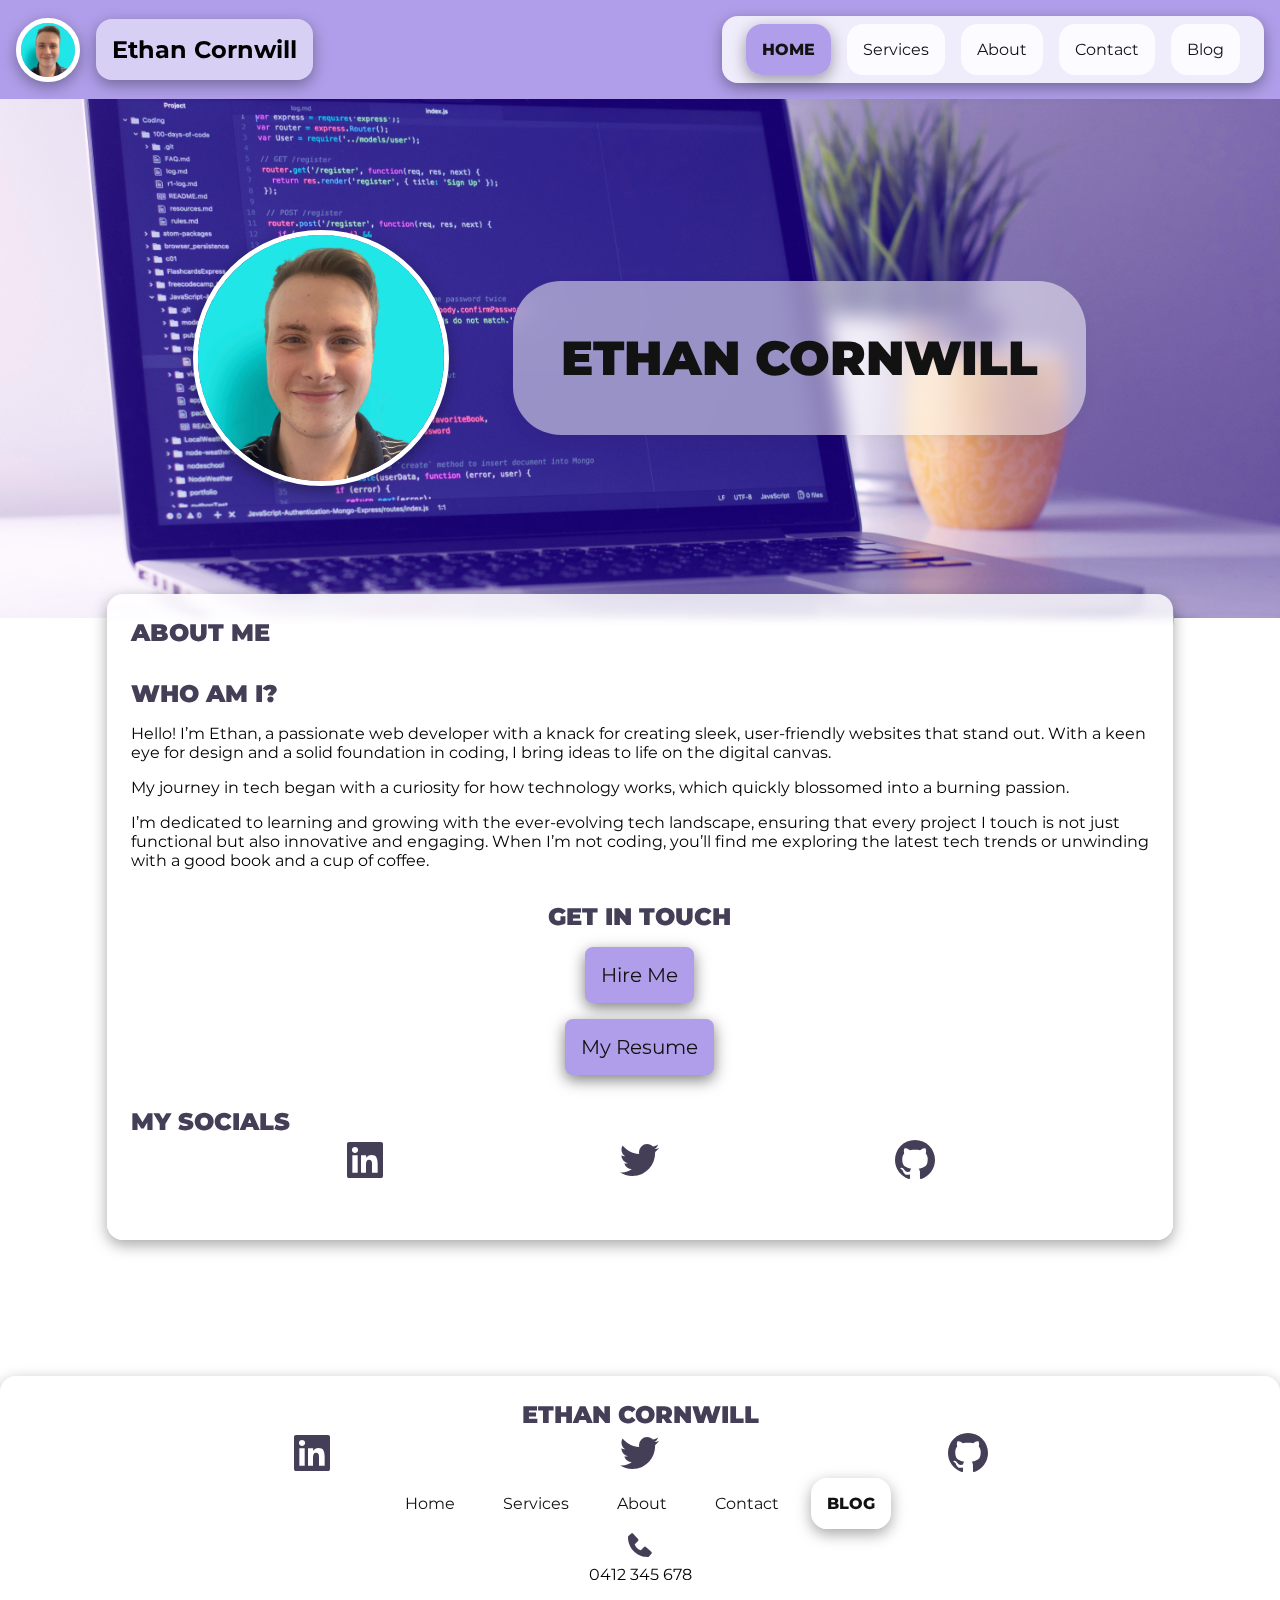
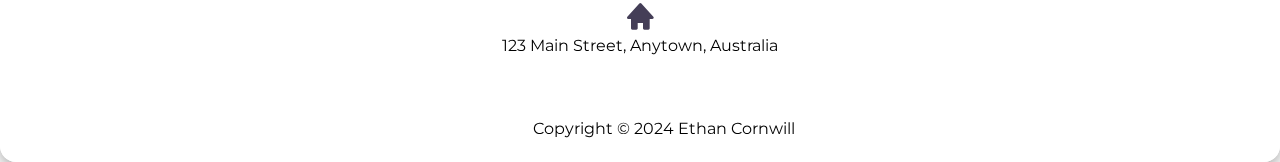
<file: src/index.html>
<!DOCTYPE html>
<html lang="en">
  <head>
    <meta charset="UTF-8" />
    <meta name="viewport" content="width=device-width, initial-scale=1.0" />
    <title>Ethan Cornwill - Portfolio</title>

    <link rel="apple-touch-icon" sizes="180x180" href="./images/favicon/apple-touch-icon.png" />
    <link rel="icon" type="image/png" sizes="32x32" href="./images/favicon/favicon-32x32.png" />
    <link rel="icon" type="image/png" sizes="16x16" href="./images/favicon-16x16.png" />
    <link rel="manifest" href="./site.webmanifest" />

    <link rel="stylesheet" href="./css/main.css" />
    <link rel="stylesheet" href="./css/index.css" />
    <link
      href="https://unpkg.com/boxicons@2.1.4/css/boxicons.min.css"
      rel="stylesheet"
    />
  </head>
  <body>
    <header>
      <!-- The header component contains a logo and navigation -->
      <div class="logo-name">
        <!-- The logo is just an image of myself -->
        <img
          src="./images/profile.jpg"
          alt="A photo of me!"
          class="nav-image panel-img"
        />
        <p class="name">Ethan Cornwill</p>
      </div>

      <!-- The hamburger icon is used to toggle the navigation menu on mobile devices -->
      <i id="hamburger" class="bx bx-menu"></i>

      <!-- The navigation menu is hidden by default and is shown when the hamburger icon is clicked -->
      <nav class="panel" id="nav-panel">
        <ul class="nav-list">
          <li><a href="./index.html" class="nav-link active">Home</a></li>
          <li><a href="./pages/services.html" class="nav-link">Services</a></li>
          <li><a href="./pages/about.html" class="nav-link">About</a></li>
          <li><a href="./pages/contact.html" class="nav-link">Contact</a></li>
          <li><a href="./pages/blog.html" class="nav-link">Blog</a></li>
        </ul>
      </nav>
    </header>
    <main>
      <!-- The page splash image component is just an image with a heading on top of it -->
      <div class="splash">
        <img
          src="./images/profile.jpg"
          alt="A photo of me!"
          class="panel-img"
        />
        <h1>Ethan Cornwill</h1>
      </div>

      <!-- The about section contains a heading and a paragraph of text -->
      <article class="panel">
        <h2>About Me</h2>
        <section>
          <h2>Who Am I?</h2>
          <p class="blurb">
            <span
              >Hello! I’m Ethan, a passionate web developer with a knack for
              creating sleek, user-friendly websites that stand out. With a keen
              eye for design and a solid foundation in coding, I bring ideas to
              life on the digital canvas.</span
            ><span
              >My journey in tech began with a curiosity for how technology
              works, which quickly blossomed into a burning passion.</span
            >
            <span
              >I’m dedicated to learning and growing with the ever-evolving tech
              landscape, ensuring that every project I touch is not just
              functional but also innovative and engaging. When I’m not coding,
              you’ll find me exploring the latest tech trends or unwinding with
              a good book and a cup of coffee.</span
            >
          </p>
        </section>

        <!-- The call to action section contains two buttons, one to hire me and one to view my resume -->
        <section id="cta">
          <h2>Get In Touch</h2>
          <a href="./pages/contact.html" class="btn">Hire Me</a>
          <a href="./assets/resume.pdf" target="_blank" class="btn">My Resume</a>
        </section>

        <!-- The socials section contains a heading and three social media icons -->
        <section>
          <h2>My Socials</h2>
          <div class="social-icons">
            <a href="https://linkedin.com/in/ethan-cornwill" target="_blank"
              ><i class="bx bxl-linkedin-square"></i
            ></a>
            <a href="https://x.com/melbPAT" target="_blank"
              ><i class="bx bxl-twitter"></i
            ></a>
            <a href="https://github.com/finneh4249" target="_blank"
              ><i class="bx bxl-github"></i
            ></a>
          </div>
        </section>
      </article>
    </main>
    <footer class="panel footer-links">
      <section>
        <h2>Ethan Cornwill</h2>
        <div class="footer-icons">
          <a href="https://linkedin.com/in/ethan-cornwill" target="_blank"
            ><i class="bx bxl-linkedin-square"></i
          ></a>
          <a href="https://x.com/melbPAT" target="_blank"
            ><i class="bx bxl-twitter"></i
          ></a>
          <a href="https://github.com/finneh4249" target="_blank"
            ><i class="bx bxl-github"></i
          ></a>
        </div>
      </section>

      <ul class="nav-list">
        <li><a href="./index.html" class="nav-link">Home</a></li>
        <li>
          <a href="./pages/services.html" class="nav-link">Services</a>
        </li>
        <li><a href="./pages/about.html" class="nav-link">About</a></li>
        <li><a href="./pages/contact.html" class="nav-link">Contact</a></li>
        <li><a href="./pages/blog.html" class="nav-link active">Blog</a></li>
      </ul>

      <section class="info">
        <p><i class="bx bxs-phone"></i> 0412 345 678</p>
        <p><i class="bx bxs-home"></i> 123 Main Street, Anytown, Australia</p>
      </section>

      <p class="copy">Copyright &copy; 2024 Ethan Cornwill</p>
    </footer>
    <script type="module" src="./js/main.js"></script>
    <script type="module" src="./js/navbar.js"></script>
  </body>
</html>
</file>
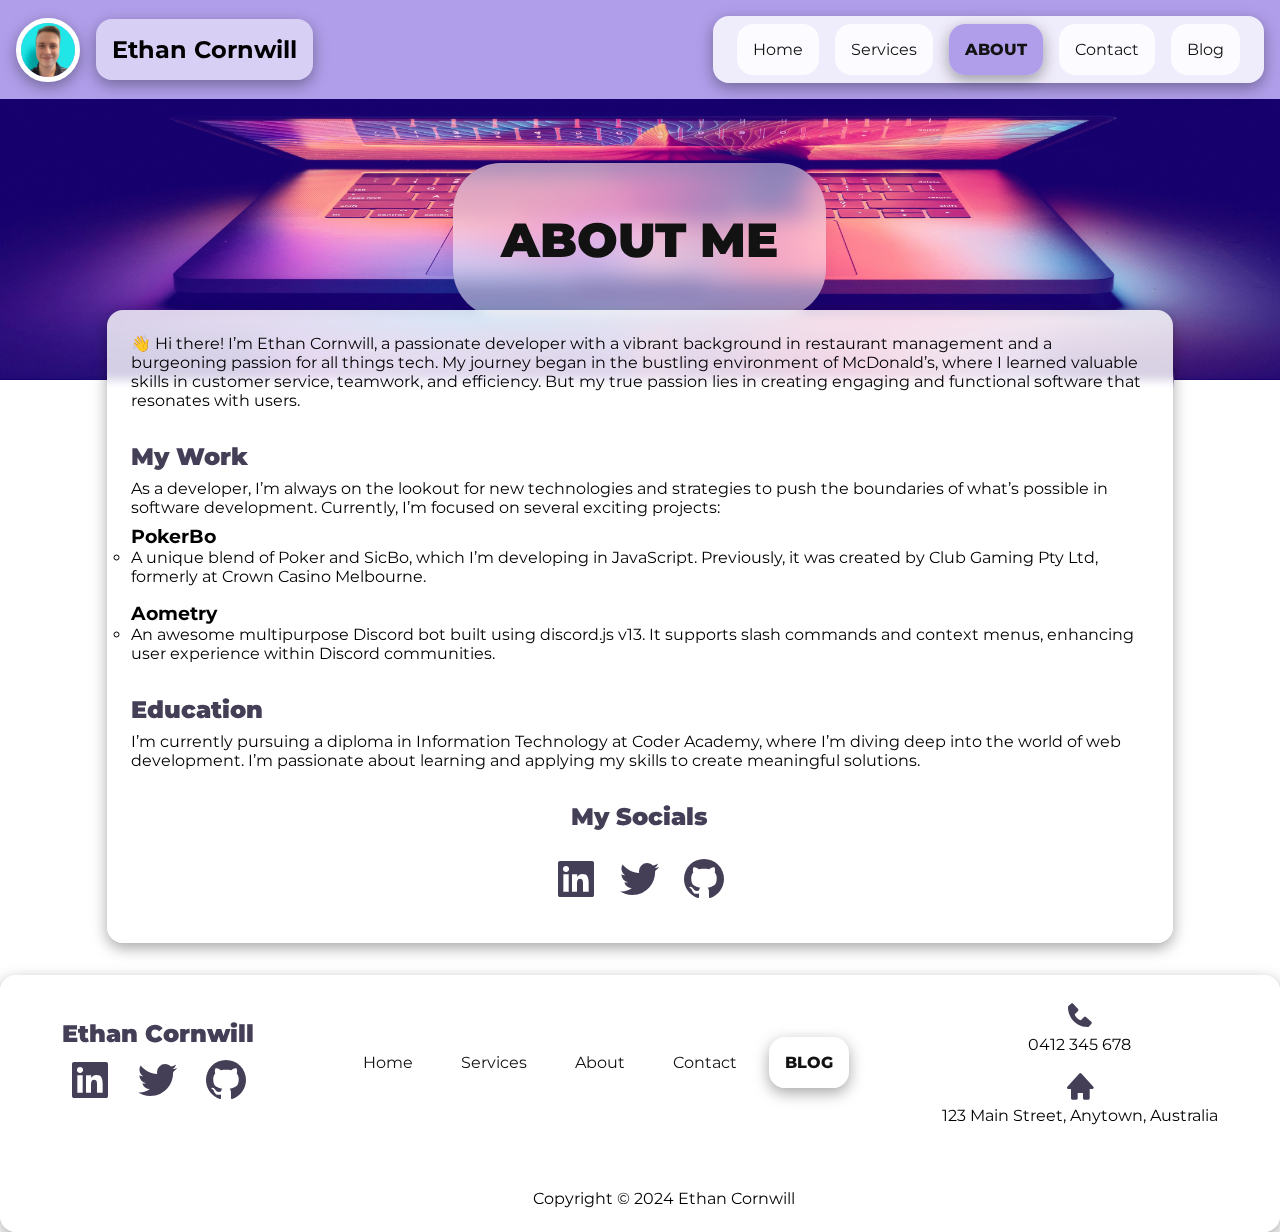
<file: src/pages/about.html>
<!DOCTYPE html>
<html lang="en">
  <head>
    <meta charset="UTF-8" />
    <meta name="viewport" content="width=device-width, initial-scale=1.0" />
    <title>About - Ethan Cornwill</title>

    <link rel="apple-touch-icon" sizes="180x180" href="../images/favicon/apple-touch-icon.png" />
    <link rel="icon" type="image/png" sizes="32x32" href="../images/favicon/favicon-32x32.png" />
    <link rel="icon" type="image/png" sizes="16x16" href="../images/favicon-16x16.png" />
    <link rel="manifest" href="../site.webmanifest" />

    <link rel="stylesheet" href="../css/main.css" />
    <link rel="stylesheet" href="../css/about.css" />
    <link
      href="https://unpkg.com/boxicons@2.1.4/css/boxicons.min.css"
      rel="stylesheet"
    />
  </head>
  <body>
    <header>
      <div class="logo-name">
        <img
          src="../images/profile.jpg"
          alt="A photo of me!"
          class="nav-image panel-img"
        />
        <p class="name">Ethan Cornwill</p>
      </div>
      <i id="hamburger" class="bx bx-menu harmbuger"></i>
      <nav class="panel" id="nav-panel">
        <ul class="nav-list">
          <li class="nav-item">
            <a href="../index.html" class="nav-link">Home</a>
          </li>
          <li class="nav-item">
            <a href="./services.html" class="nav-link">Services</a>
          </li>
          <li class="nav-item">
            <a href="./about.html" class="nav-link active">About</a>
          </li>
          <li class="nav-item">
            <a href="./contact.html" class="nav-link">Contact</a>
          </li>
          <li class="nav-item">
            <a href="./blog.html" class="nav-link">Blog</a>
          </li>
        </ul>
      </nav>
    </header>
    <main>
      <div class="container">
        <div class="splash">
          <h1>ABOUT ME</h1>
        </div>
        <div class="panel">
          <section>
            👋 Hi there! I’m Ethan Cornwill, a passionate developer with a
            vibrant background in restaurant management and a burgeoning passion
            for all things tech. My journey began in the bustling environment of
            McDonald’s, where I learned valuable skills in customer service,
            teamwork, and efficiency. But my true passion lies in creating
            engaging and functional software that resonates with users.
          </section>

          <section>
            <h2>My Work</h2>
            <p>
              As a developer, I’m always on the lookout for new technologies and
              strategies to push the boundaries of what’s possible in software
              development. Currently, I’m focused on several exciting projects:
            </p>
            <ul class="work-list">
              <li>
                <h3>PokerBo</h3>
                <ul>
                  <li>
                    <p>
                      A unique blend of Poker and SicBo, which I’m developing in
                      JavaScript. Previously, it was created by Club Gaming Pty
                      Ltd, formerly at Crown Casino Melbourne.
                    </p>
                  </li>
                </ul>
              </li>

              <li>
                <h3>Aometry</h3>
                <ul>
                  <li>
                    An awesome multipurpose Discord bot built using discord.js
                    v13. It supports slash commands and context menus, enhancing
                    user experience within Discord communities.
                  </li>
                </ul>
              </li>
            </ul>
          </section>
          <section>
            <h2>Education</h2>
            <p>
              I’m currently pursuing a diploma in Information Technology at
              Coder Academy, where I’m diving deep into the world of web
              development. I’m passionate about learning and applying my skills
              to create meaningful solutions.
            </p>
          </section>

          <section>
            <h2>My Socials</h2>
            <div class="social-icons">
              <a href="https://linkedin.com/in/ethan-cornwill" target="_blank"
                ><i class="bx bxl-linkedin-square"></i
              ></a>
              <a href="https://x.com/melbPAT" target="_blank"
                ><i class="bx bxl-twitter"></i
              ></a>
              <a href="https://github.com/finneh4249" target="_blank"
                ><i class="bx bxl-github"></i
              ></a>
            </div>
          </section>
        </div>
      </div>
    </main>
    <footer class="panel footer-links">
      <section>
        <h2>Ethan Cornwill</h2>
        <div class="footer-icons">
          <a href="https://linkedin.com/in/ethan-cornwill" target="_blank"
            ><i class="bx bxl-linkedin-square"></i
          ></a>
          <a href="https://x.com/melbPAT" target="_blank"
            ><i class="bx bxl-twitter"></i
          ></a>
          <a href="https://github.com/finneh4249" target="_blank"
            ><i class="bx bxl-github"></i
          ></a>
        </div>
      </section>

      <ul class="nav-list">
        <li><a href="../index.html" class="nav-link">Home</a></li>
        <li>
          <a href="./services.html" class="nav-link">Services</a>
        </li>
        <li><a href="./about.html" class="nav-link">About</a></li>
        <li><a href="./contact.html" class="nav-link">Contact</a></li>
        <li><a href="./blog.html" class="nav-link active">Blog</a></li>
      </ul>

      <section class="info">
        <p><i class="bx bxs-phone"></i> 0412 345 678</p>
        <p><i class="bx bxs-home"></i> 123 Main Street, Anytown, Australia</p>
      </section>

      <p class="copy">Copyright &copy; 2024 Ethan Cornwill</p>
    </footer>
    <script type="module" src="../js/main.js"></script>
    <script type="module" src="../js/navbar.js"></script>
  </body>
</html>
</file>
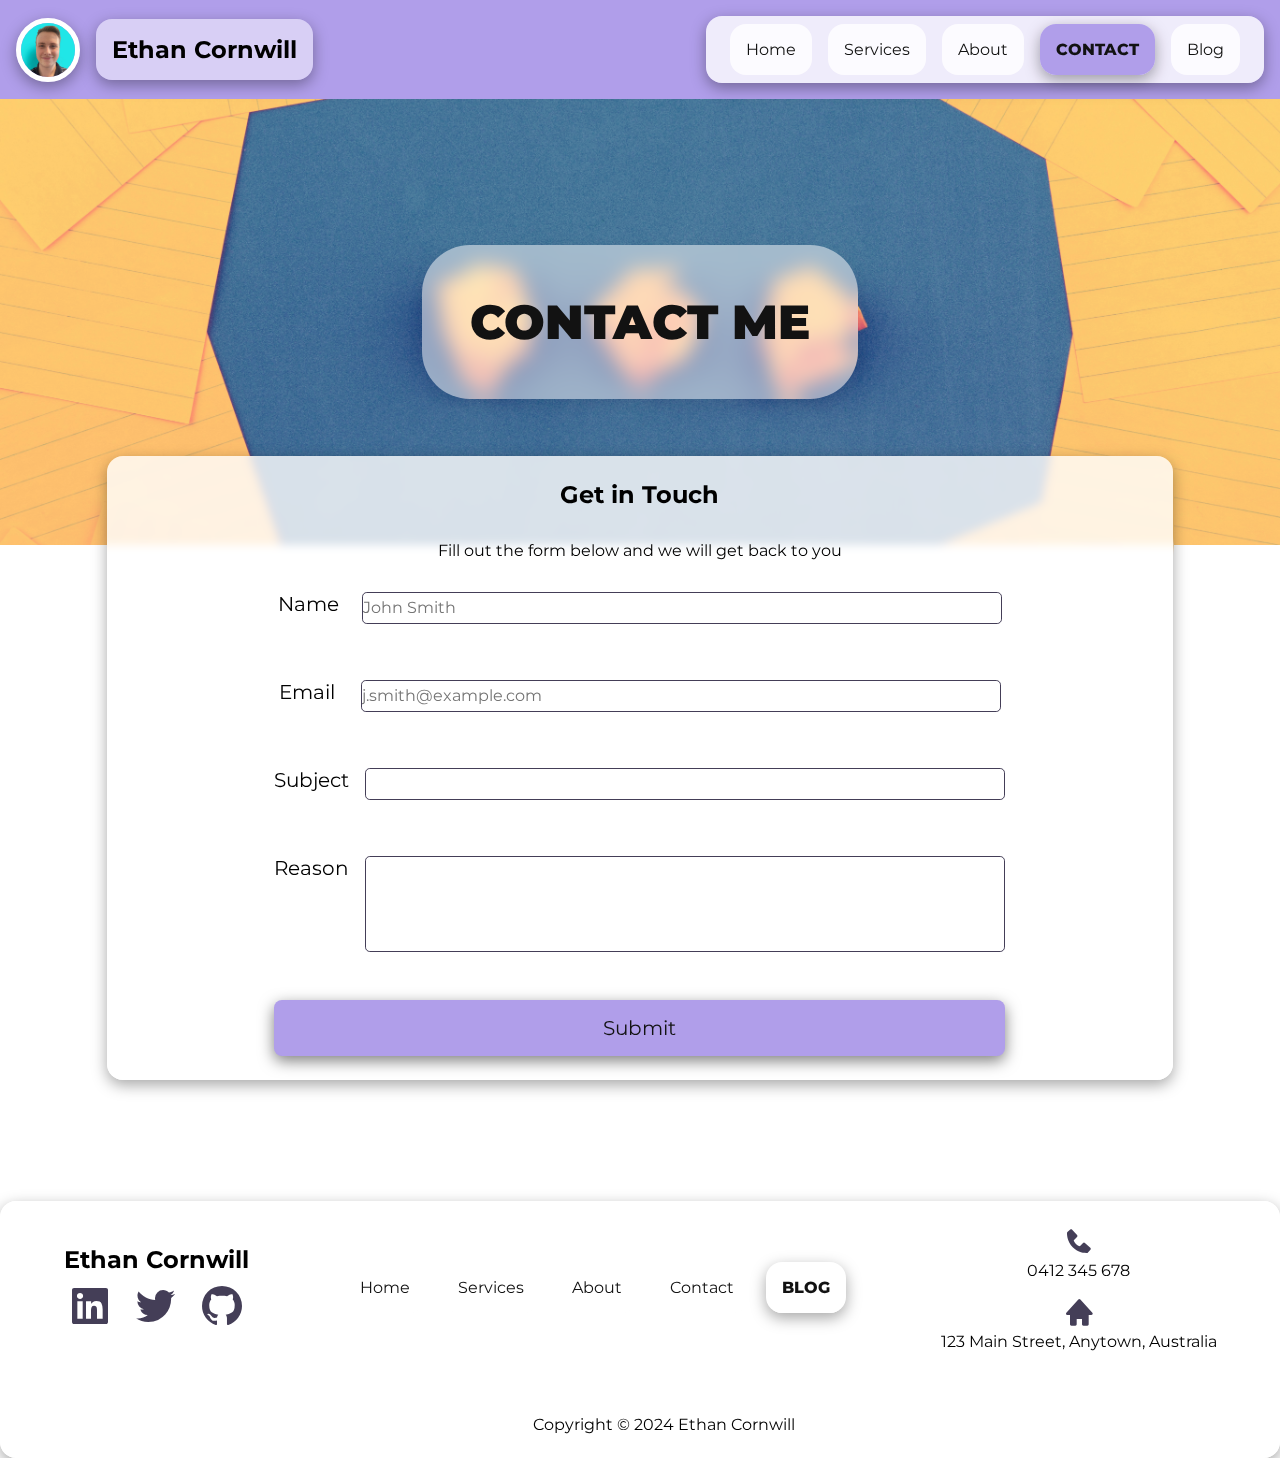
<file: src/pages/contact.html>
<!DOCTYPE html>
<html lang="en">
  <head>
    <meta charset="UTF-8" />
    <meta name="viewport" content="width=device-width, initial-scale=1.0" />
    <title>Contact - Ethan Cornwill</title>

    <!--
      The following are the icons used in the page.
      The manifest file is used to store the icons for the page.
    -->
    <link rel="apple-touch-icon" sizes="180x180" href="../images/favicon/apple-touch-icon.png" />
    <link rel="icon" type="image/png" sizes="32x32" href="../images/favicon/favicon-32x32.png" />
    <link rel="icon" type="image/png" sizes="16x16" href="../images/favicon-16x16.png" />
    <link rel="manifest" href="../site.webmanifest" />

    <!--
      The main stylesheet for the page.
      This links to the main css file for the page.
    -->
    <link rel="stylesheet" href="../css/main.css" />

    <!--
      The stylesheet for this page.
      This links to the stylesheet for this specific page.
    -->
    <link rel="stylesheet" href="../css/contact.css" />

    <!--
      The Boxicons stylesheet.
      This links to the Boxicons stylesheet, which is used for the icons in the page.
    -->
    <link
      href="https://unpkg.com/boxicons@2.1.4/css/boxicons.min.css"
      rel="stylesheet"
    />

    <!--
      The style tag to add custom styles to the page.
      This is used to add the background image to the page.
    -->
    <style>
      body {
        --cover-photo: url("../images/covers/contact.jpg");
      }
    </style>
  </head>
  <body>
    <header>
      <!--
        The logo and name of the webpage.
        This is the logo and name of the webpage.
      -->
      <div class="logo-name">
        <img
          src="../images/profile.jpg"
          alt="A photo of me!"
          class="nav-image panel-img"
        />
        <p class="name">Ethan Cornwill</p>
      </div>

      <!--
        The hamburger icon for the navigation menu.
        This is the hamburger icon that is used to toggle the navigation menu.
      -->
      <i id="hamburger" class="bx bx-menu harmbuger"></i>

      <!--
        The navigation menu.
        This is the navigation menu that is toggled by the hamburger icon.
      -->
      <nav class="panel" id="nav-panel">
        <ul class="nav-list">
          <li class="nav-item">
            <a href="../index.html" class="nav-link">Home</a>
          </li>
          <li class="nav-item">
            <a href="./services.html" class="nav-link">Services</a>
          </li>
          <li class="nav-item">
            <a href="./about.html" class="nav-link">About</a>
          </li>
          <li class="nav-item">
            <a href="./contact.html" class="nav-link active">Contact</a>
          </li>
          <li class="nav-item">
            <a href="./blog.html" class="nav-link">Blog</a>
          </li>
        </ul>
      </nav>
    </header>
    <main>
      <!--
        The splash section for the page.
        This is the splash section for the page.
      -->
      <div class="splash">
        <h1>Contact Me</h1>
      </div>

      <!--
        The panel section for the page.
        This is the panel section for the page.
      -->
      <div class="panel">
        <h2>Get in Touch</h2>
        <p>Fill out the form below and we will get back to you</p>

        <!--
          The form section for the page.
          This is the form section for the page.
        -->
        <section class="form">
          <form action="mailto:mail@finneh.xyz">
            <div class="form-element">
              <label for="name">Name</label>
              <input
                type="text"
                name="name"
                id="name"
                class="form-input"
                placeholder="John Smith"
              />
            </div>
            <div class="form-element">
              <label for="email">Email</label>
              <input
                type="text"
                name="email"
                id="email"
                class="form-input"
                placeholder="j.smith@example.com"
              />
            </div>
            <div class="form-element">
              <label for="subject">Subject</label>
              <input
                type="text"
                name="subject"
                id="subject"
                class="form-input"
              />
            </div>
            <div class="form-element">
              <label for="reason">Reason</label>
              <textarea
                rows="3"
                cols="6"
                name="reason"
                id="reason"
                class="form-input form-textarea"
              ></textarea>
            </div>
            <button type="submit" id="submit" class="btn">Submit</button>
          </form>
        </section>
      </div>
    </main>

    <!--
      The footer section for the page.
      This is the footer section for the page.
    -->
    <footer class="panel footer-links">
      <section>
        <h2>Ethan Cornwill</h2>

        <!--
          The icons section for the footer.
          This is the icons section for the footer.
        -->
        <div class="footer-icons">
          <a href="https://linkedin.com/in/ethan-cornwill" target="_blank"
            ><i class="bx bxl-linkedin-square"></i
          ></a>
          <a href="https://x.com/melbPAT" target="_blank"
            ><i class="bx bxl-twitter"></i
          ></a>
          <a href="https://github.com/finneh4249" target="_blank"
            ><i class="bx bxl-github"></i
          ></a>
        </div>
      </section>

      <!--
        The navigation links for the footer.
        This is the navigation links for the footer.
      -->
      <ul class="nav-list">
        <li><a href="../index.html" class="nav-link">Home</a></li>
        <li>
          <a href="./services.html" class="nav-link">Services</a>
        </li>
        <li><a href="./about.html" class="nav-link">About</a></li>
        <li><a href="./contact.html" class="nav-link">Contact</a></li>
        <li><a href="./blog.html" class="nav-link active">Blog</a></li>
      </ul>

      <!--
        The information section for the footer.
        This is the information section for the footer.
      -->
      <section class="info">
        <p><i class="bx bxs-phone"></i> 0412 345 678</p>
        <p><i class="bx bxs-home"></i> 123 Main Street, Anytown, Australia</p>
      </section>

      <!--
        The copywrite information for the footer.
        This is the copywrite information for the footer.
      -->
      <p class="copy">Copyright &copy; 2024 Ethan Cornwill</p>
    </footer>
    <script type="module" src="../js/main.js"></script>
    <script type="module" src="../js/navbar.js"></script>
  </body>
</html>
</file>
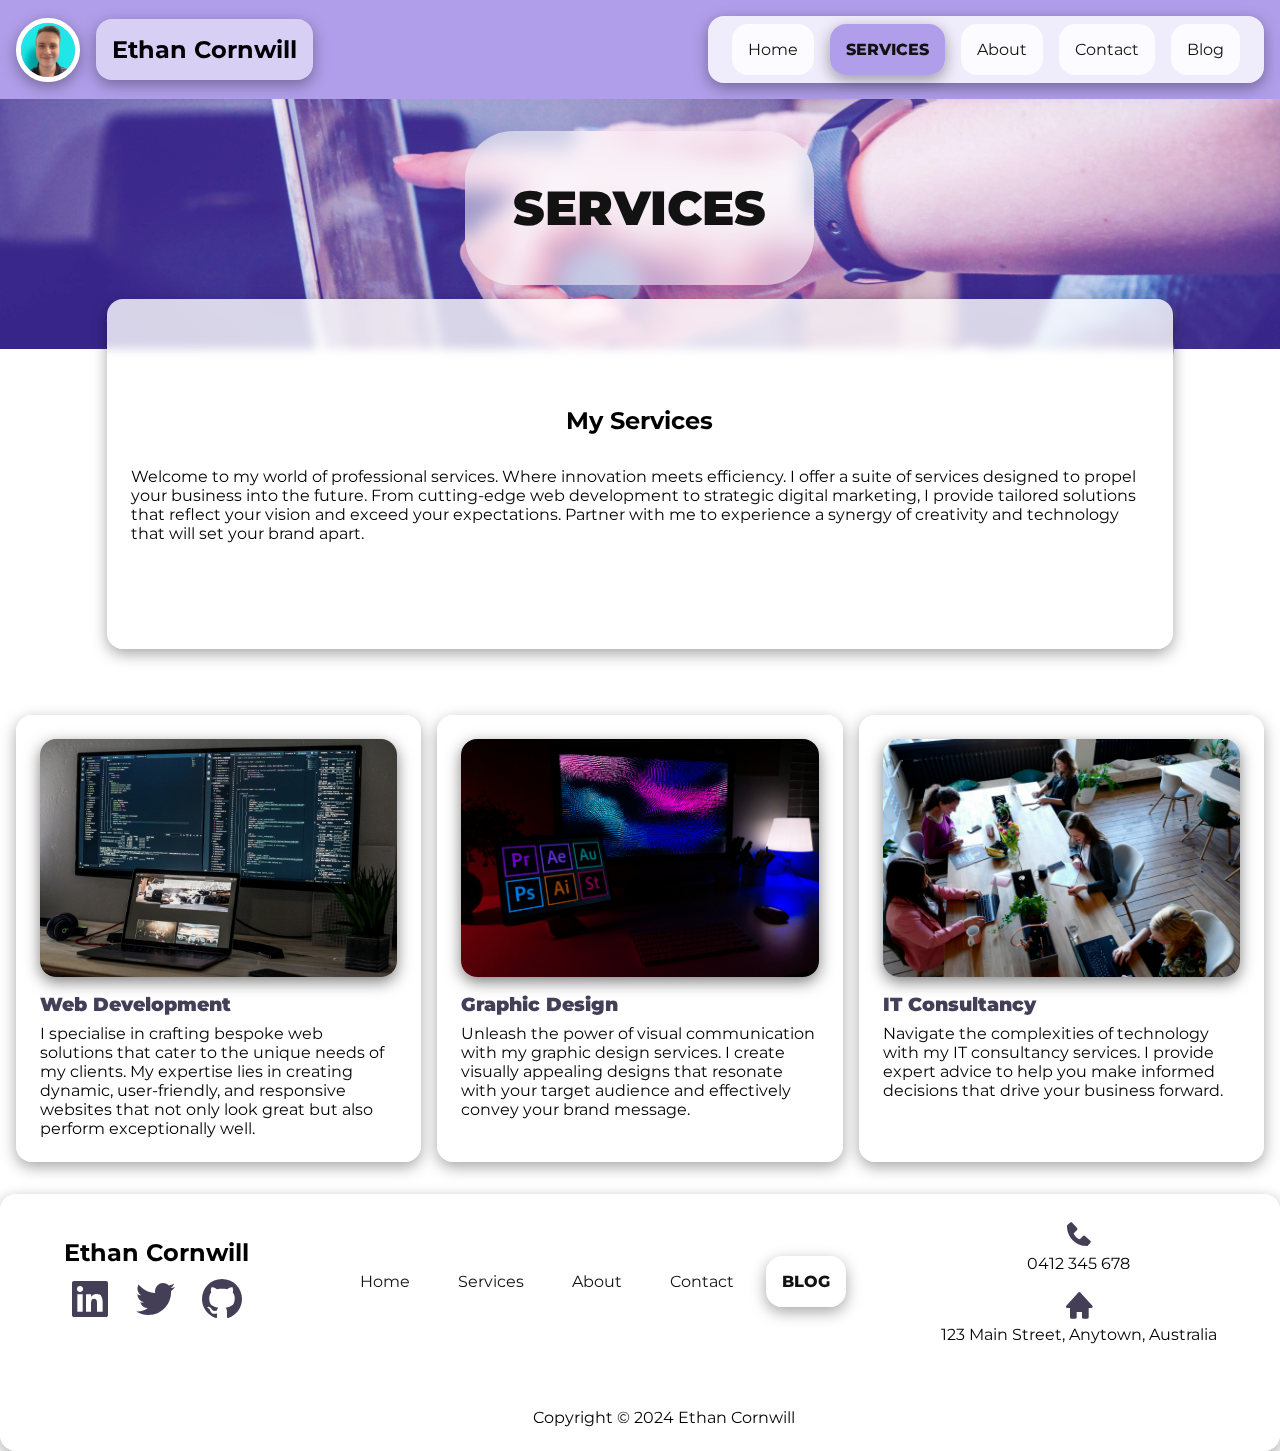
<file: src/pages/services.html>
<!DOCTYPE html>
<html lang="en">
  <head>
    <meta charset="UTF-8" />
    <meta name="viewport" content="width=device-width, initial-scale=1.0" />
    <title>Services - Ethan Cornwill</title>

    <link rel="apple-touch-icon" sizes="180x180" href="../images/favicon/apple-touch-icon.png" />
    <link rel="icon" type="image/png" sizes="32x32" href="../images/favicon/favicon-32x32.png" />
    <link rel="icon" type="image/png" sizes="16x16" href="../images/favicon-16x16.png" />
    <link rel="manifest" href="../site.webmanifest" />

    <link rel="stylesheet" href="../css/main.css" />
    <link rel="stylesheet" href="../css/services.css" />
    <link
      href="https://unpkg.com/boxicons@2.1.4/css/boxicons.min.css"
      rel="stylesheet"
    />
    <style>
      body {
        /* 
          Use a cover background image for the body
          This will be used as the background for the entire page
        */
        --cover-photo: url("../images/covers/services.jpg");
      }
    </style>
  </head>
  <body>
    <header>
      <div class="logo-name">
        <img
          src="../images/profile.jpg"
          alt="A photo of me!"
          class="nav-image panel-img"
        />
        <p class="name">Ethan Cornwill</p>
      </div>
      <i id="hamburger" class="bx bx-menu harmbuger"></i>
      <nav class="panel" id="nav-panel">
        <ul class="nav-list">
          <li class="nav-item">
            <a href="../index.html" class="nav-link">Home</a>
          </li>
          <li class="nav-item">
            <a href="./services.html" class="nav-link active">Services</a>
          </li>
          <li class="nav-item">
            <a href="./about.html" class="nav-link">About</a>
          </li>
          <li class="nav-item">
            <a href="./contact.html" class="nav-link">Contact</a>
          </li>
          <li class="nav-item">
            <a href="./blog.html" class="nav-link">Blog</a>
          </li>
        </ul>
      </nav>
    </header>
    <main>
      <!--
        This is the main container of the page
        It contains all the content of the page
      -->
      <div class="container">
        <!--
          This is the splash section of the page
          It contains the title and a background image
        -->
        <div class="splash">
          <h1>SERVICES</h1>
        </div>
        <!--
          This is the page head section of the page
          It contains the title and some text
        -->
        <div class="panel page-head">
          <h2>My Services</h2>
          <p>
            Welcome to my world of professional services. Where innovation meets
            efficiency. I offer a suite of services designed to propel your
            business into the future. From cutting-edge web development to
            strategic digital marketing, I provide tailored solutions that
            reflect your vision and exceed your expectations. Partner with me to
            experience a synergy of creativity and technology that will set your
            brand apart.
          </p>
        </div>
      </div>

      <!--
        This is the services section of the page
        It contains a list of services that I offer
      -->
      <div class="services">
        <!--
          This is the first service
        -->
        <article class="panel">
          <section>
            <img
              src="../images/services/web-development.jpg"
              alt="Web Development"
              class="services-image"
            />
          </section>
          <section>
            <h3>Web Development</h3>
            <p>
              I specialise in crafting bespoke web solutions that cater to the
              unique needs of my clients. My expertise lies in creating dynamic,
              user-friendly, and responsive websites that not only look great
              but also perform exceptionally well.
            </p>
          </section>
        </article>
        <!--
          This is the second service
        -->
        <article class="panel">
          <section>
            <img
              src="../images/services/graphic-design.jpg"
              alt="Graphic Design"
              class="services-image"
            />
          </section>
          <section>
            <h3>Graphic Design</h3>
            <p>
              Unleash the power of visual communication with my graphic design
              services. I create visually appealing designs that resonate with
              your target audience and effectively convey your brand message.
            </p>
          </section>
        </article>
        <!--
          This is the third service
        -->
        <article class="panel">
          <section>
            <img
              src="../images/services/consultancy.jpg"
              alt="IT Consultancy"
              class="services-image"
            />
          </section>
          <section>
            <h3>IT Consultancy</h3>
            <p>
              Navigate the complexities of technology with my IT consultancy
              services. I provide expert advice to help you make informed
              decisions that drive your business forward.
            </p>
          </section>
        </article>
      </div>
    </main>
    <footer class="panel footer-links">
      <section>
        <h2>Ethan Cornwill</h2>
        <div class="footer-icons">
          <a href="https://linkedin.com/in/ethan-cornwill" target="_blank"
            ><i class="bx bxl-linkedin-square"></i
          ></a>
          <a href="https://x.com/melbPAT" target="_blank"
            ><i class="bx bxl-twitter"></i
          ></a>
          <a href="https://github.com/finneh4249" target="_blank"
            ><i class="bx bxl-github"></i
          ></a>
        </div>
      </section>

      <ul class="nav-list">
        <li><a href="../index.html" class="nav-link">Home</a></li>
        <li>
          <a href="./services.html" class="nav-link">Services</a>
        </li>
        <li><a href="./about.html" class="nav-link">About</a></li>
        <li><a href="./contact.html" class="nav-link">Contact</a></li>
        <li><a href="./blog.html" class="nav-link active">Blog</a></li>
      </ul>

      <section class="info">
        <p><i class="bx bxs-phone"></i> 0412 345 678</p>
        <p><i class="bx bxs-home"></i> 123 Main Street, Anytown, Australia</p>
      </section>

      <p class="copy">Copyright &copy; 2024 Ethan Cornwill</p>
    </footer>
    <script type="module" src="../js/main.js"></script>
    <script type="module" src="../js/navbar.js"></script>
  </body>
</html>
</file>
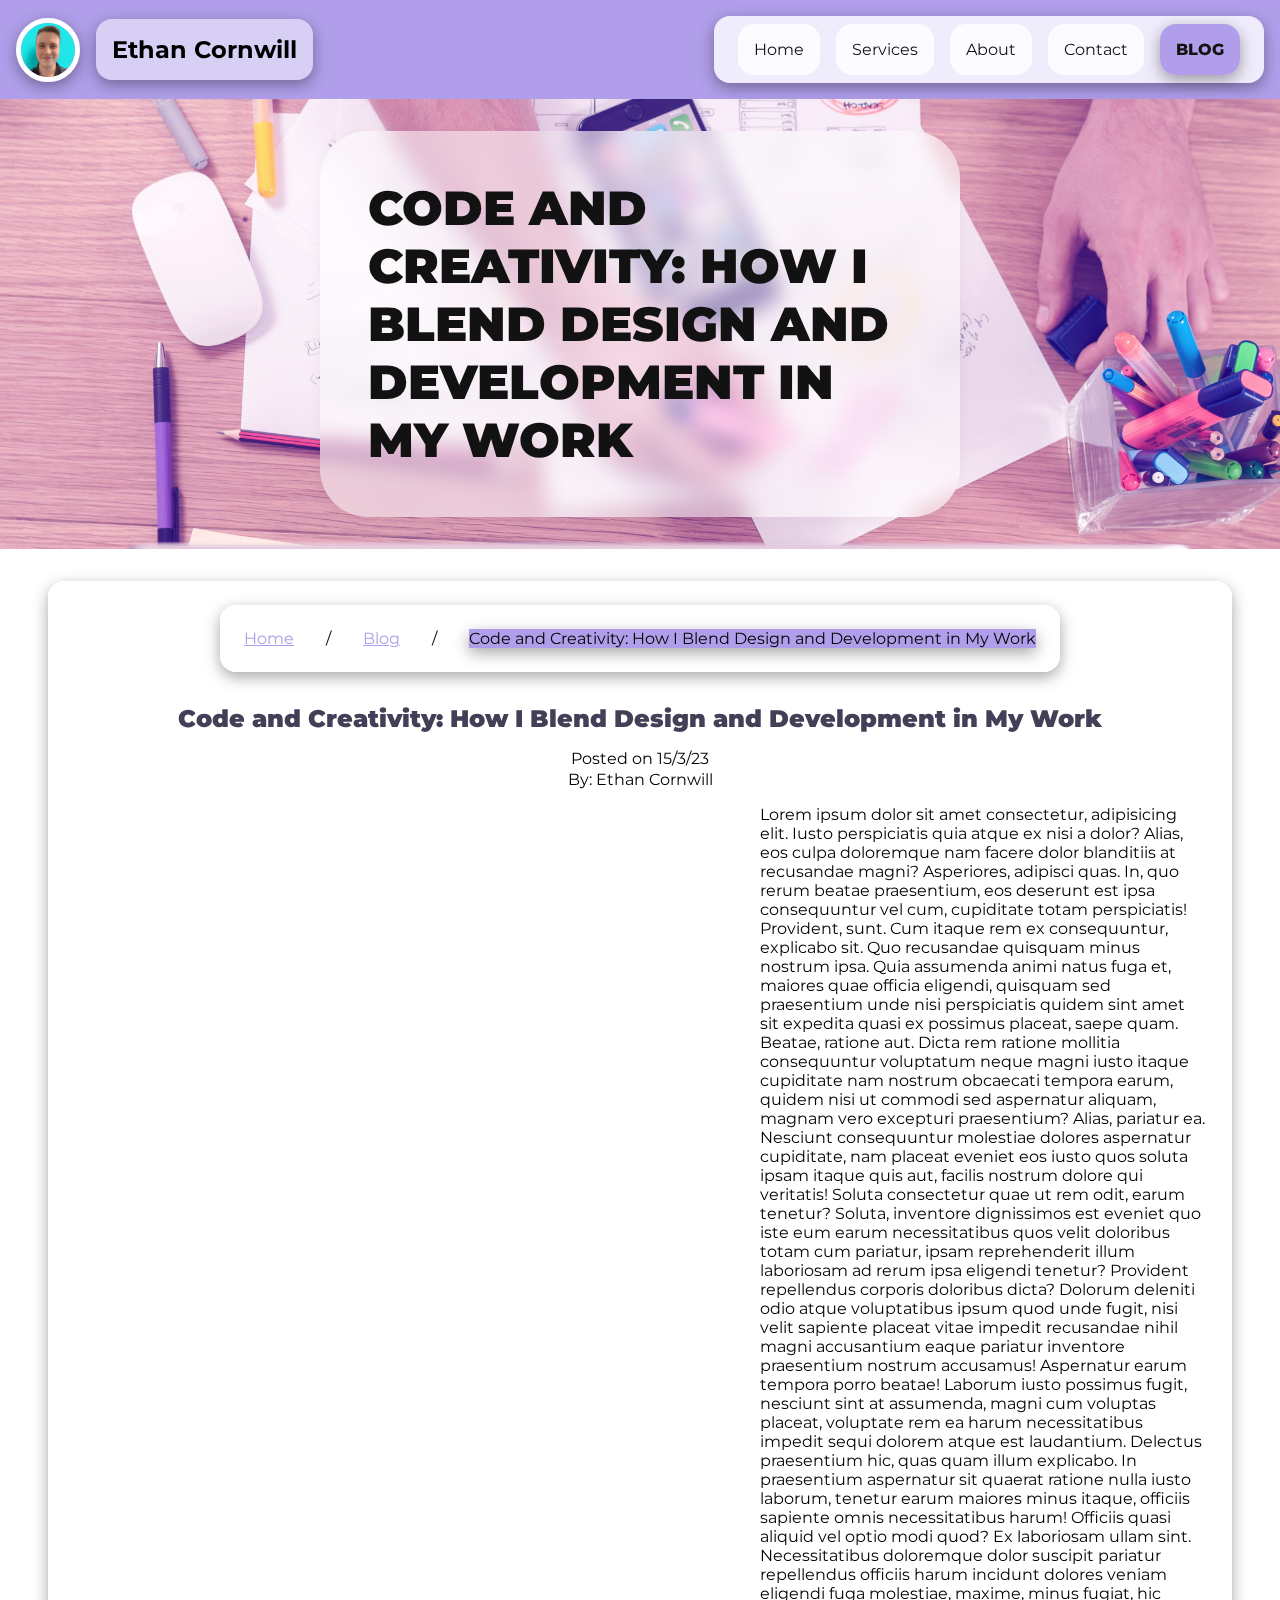
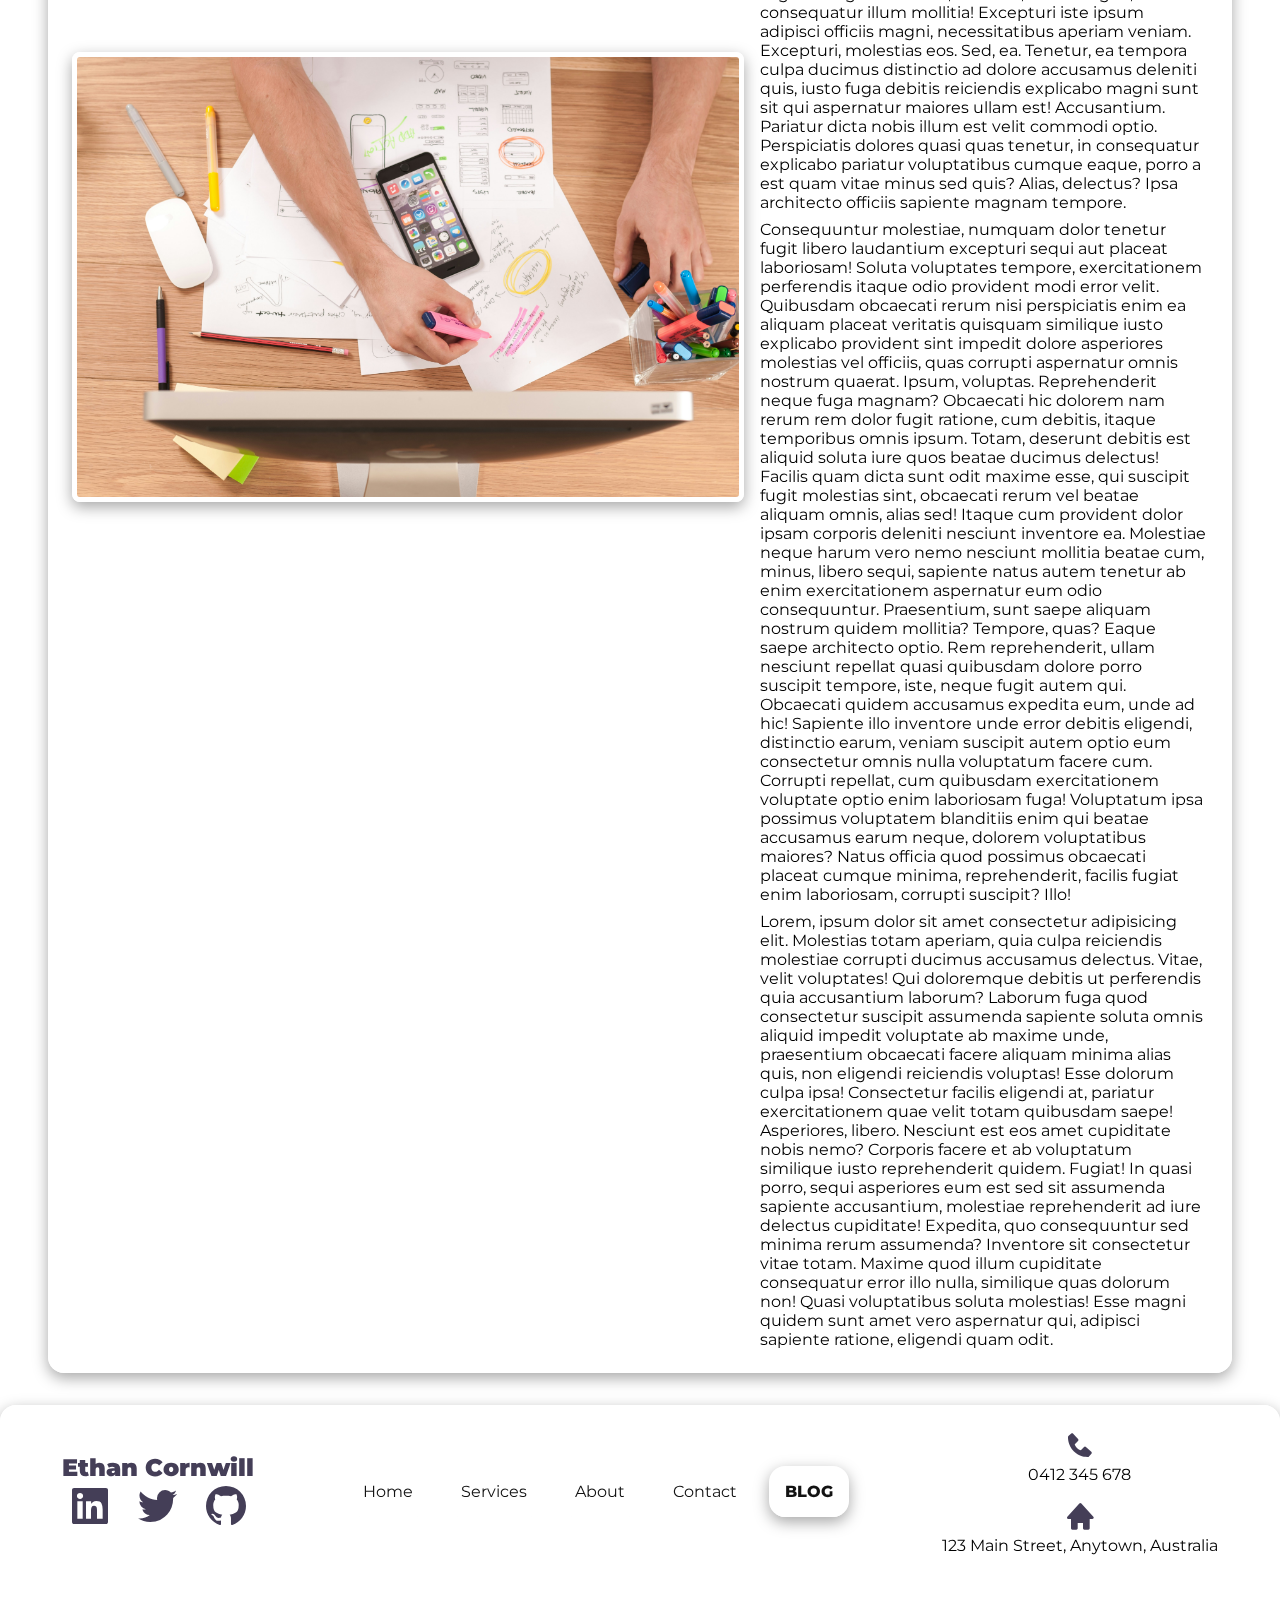
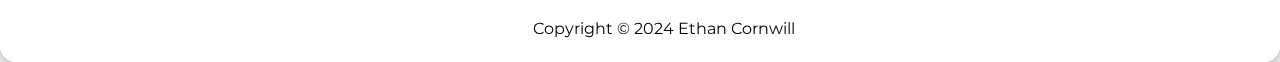
<file: src/pages/blog/15-3-23.html>
<!DOCTYPE html>
<html lang="en">
  <head>
    <meta charset="UTF-8" />
    <meta name="viewport" content="width=device-width, initial-scale=1.0" />
    <title>Code and Creativity: How I Blend Design and Development in My Work - Ethan Cornwill</title>

    <link rel="apple-touch-icon" sizes="180x180" href="../../images/favicon/apple-touch-icon.png" />
    <link rel="icon" type="image/png" sizes="32x32" href="../../images/favicon/favicon-32x32.png" />
    <link rel="icon" type="image/png" sizes="16x16" href="../../images/favicon-16x16.png" />
    <link rel="manifest" href="../../site.webmanifest" />

    <link rel="stylesheet" href="../../css/main.css" />
    <link rel="stylesheet" href="../../css/blog-post.css" />
    <link
      href="https://unpkg.com/boxicons@2.1.4/css/boxicons.min.css"
      rel="stylesheet"
    />
    <style>
      body {
        --cover-photo: url("../images/blog/15-3-23.jpg");
      }
    </style>
  </head>
  <body>
    <header>
      <div class="logo-name">
        <img
          src="../../images/profile.jpg"
          alt="A photo of me!"
          class="nav-image panel-img"
        />
        <p class="name">Ethan Cornwill</p>
      </div>
      <i id="hamburger" class="bx bx-menu harmbuger"></i>
      <nav class="panel" id="nav-panel">
        <ul class="nav-list">
          <li class="nav-item">
            <a href="../../index.html" class="nav-link">Home</a>
          </li>
          <li class="nav-item">
            <a href="../services.html" class="nav-link">Services</a>
          </li>
          <li class="nav-item">
            <a href="../about.html" class="nav-link">About</a>
          </li>
          <li class="nav-item">
            <a href="../contact.html" class="nav-link">Contact</a>
          </li>
          <li class="nav-item">
            <a href="../blog.html" class="nav-link active">Blog</a>
          </li>
        </ul>
      </nav>
    </header>
    <main>
      <div class="splash">
        <h1>
          Code and Creativity: How I Blend Design and Development in My Work
        </h1>
      </div>
      <div class="panel">
        <div class="panel" id="breadcrumbs">
          <span><a href="../../index.html">Home</a></span> /
          <span><a href="../blog.html">Blog</a></span> /
          <span class="active"
            >Code and Creativity: How I Blend Design and Development in My
            Work</span
          >
        </div>
        <article class="blog-post">
          <h2>
            Code and Creativity: How I Blend Design and Development in My Work
          </h2>
          <p class="post-info">
            <span>Posted on 15/3/23</span><span>By: Ethan Cornwill</span>
          </p>
          <section class="blog-content">
            <img
              src="../../images/blog/15-3-23.jpg"
              alt="Blog image"
              class="post-image"
            />

            <section class="blog-text">
              <p>
                Lorem ipsum dolor sit amet consectetur, adipisicing elit. Iusto
                perspiciatis quia atque ex nisi a dolor? Alias, eos culpa
                doloremque nam facere dolor blanditiis at recusandae magni?
                Asperiores, adipisci quas. In, quo rerum beatae praesentium, eos
                deserunt est ipsa consequuntur vel cum, cupiditate totam
                perspiciatis! Provident, sunt. Cum itaque rem ex consequuntur,
                explicabo sit. Quo recusandae quisquam minus nostrum ipsa. Quia
                assumenda animi natus fuga et, maiores quae officia eligendi,
                quisquam sed praesentium unde nisi perspiciatis quidem sint amet
                sit expedita quasi ex possimus placeat, saepe quam. Beatae,
                ratione aut. Dicta rem ratione mollitia consequuntur voluptatum
                neque magni iusto itaque cupiditate nam nostrum obcaecati
                tempora earum, quidem nisi ut commodi sed aspernatur aliquam,
                magnam vero excepturi praesentium? Alias, pariatur ea. Nesciunt
                consequuntur molestiae dolores aspernatur cupiditate, nam
                placeat eveniet eos iusto quos soluta ipsam itaque quis aut,
                facilis nostrum dolore qui veritatis! Soluta consectetur quae ut
                rem odit, earum tenetur? Soluta, inventore dignissimos est
                eveniet quo iste eum earum necessitatibus quos velit doloribus
                totam cum pariatur, ipsam reprehenderit illum laboriosam ad
                rerum ipsa eligendi tenetur? Provident repellendus corporis
                doloribus dicta? Dolorum deleniti odio atque voluptatibus ipsum
                quod unde fugit, nisi velit sapiente placeat vitae impedit
                recusandae nihil magni accusantium eaque pariatur inventore
                praesentium nostrum accusamus! Aspernatur earum tempora porro
                beatae! Laborum iusto possimus fugit, nesciunt sint at
                assumenda, magni cum voluptas placeat, voluptate rem ea harum
                necessitatibus impedit sequi dolorem atque est laudantium.
                Delectus praesentium hic, quas quam illum explicabo. In
                praesentium aspernatur sit quaerat ratione nulla iusto laborum,
                tenetur earum maiores minus itaque, officiis sapiente omnis
                necessitatibus harum! Officiis quasi aliquid vel optio modi
                quod? Ex laboriosam ullam sint. Necessitatibus doloremque dolor
                suscipit pariatur repellendus officiis harum incidunt dolores
                veniam eligendi fuga molestiae, maxime, minus fugiat, hic
                consequatur illum mollitia! Excepturi iste ipsum adipisci
                officiis magni, necessitatibus aperiam veniam. Excepturi,
                molestias eos. Sed, ea. Tenetur, ea tempora culpa ducimus
                distinctio ad dolore accusamus deleniti quis, iusto fuga debitis
                reiciendis explicabo magni sunt sit qui aspernatur maiores ullam
                est! Accusantium. Pariatur dicta nobis illum est velit commodi
                optio. Perspiciatis dolores quasi quas tenetur, in consequatur
                explicabo pariatur voluptatibus cumque eaque, porro a est quam
                vitae minus sed quis? Alias, delectus? Ipsa architecto officiis
                sapiente magnam tempore.
              </p>

              <p>
                Consequuntur molestiae, numquam dolor tenetur fugit libero
                laudantium excepturi sequi aut placeat laboriosam! Soluta
                voluptates tempore, exercitationem perferendis itaque odio
                provident modi error velit. Quibusdam obcaecati rerum nisi
                perspiciatis enim ea aliquam placeat veritatis quisquam
                similique iusto explicabo provident sint impedit dolore
                asperiores molestias vel officiis, quas corrupti aspernatur
                omnis nostrum quaerat. Ipsum, voluptas. Reprehenderit neque fuga
                magnam? Obcaecati hic dolorem nam rerum rem dolor fugit ratione,
                cum debitis, itaque temporibus omnis ipsum. Totam, deserunt
                debitis est aliquid soluta iure quos beatae ducimus delectus!
                Facilis quam dicta sunt odit maxime esse, qui suscipit fugit
                molestias sint, obcaecati rerum vel beatae aliquam omnis, alias
                sed! Itaque cum provident dolor ipsam corporis deleniti nesciunt
                inventore ea. Molestiae neque harum vero nemo nesciunt mollitia
                beatae cum, minus, libero sequi, sapiente natus autem tenetur ab
                enim exercitationem aspernatur eum odio consequuntur.
                Praesentium, sunt saepe aliquam nostrum quidem mollitia?
                Tempore, quas? Eaque saepe architecto optio. Rem reprehenderit,
                ullam nesciunt repellat quasi quibusdam dolore porro suscipit
                tempore, iste, neque fugit autem qui. Obcaecati quidem accusamus
                expedita eum, unde ad hic! Sapiente illo inventore unde error
                debitis eligendi, distinctio earum, veniam suscipit autem optio
                eum consectetur omnis nulla voluptatum facere cum. Corrupti
                repellat, cum quibusdam exercitationem voluptate optio enim
                laboriosam fuga! Voluptatum ipsa possimus voluptatem blanditiis
                enim qui beatae accusamus earum neque, dolorem voluptatibus
                maiores? Natus officia quod possimus obcaecati placeat cumque
                minima, reprehenderit, facilis fugiat enim laboriosam, corrupti
                suscipit? Illo!
              </p>
              <p>
                Lorem, ipsum dolor sit amet consectetur adipisicing elit.
                Molestias totam aperiam, quia culpa reiciendis molestiae
                corrupti ducimus accusamus delectus. Vitae, velit voluptates!
                Qui doloremque debitis ut perferendis quia accusantium laborum?
                Laborum fuga quod consectetur suscipit assumenda sapiente soluta
                omnis aliquid impedit voluptate ab maxime unde, praesentium
                obcaecati facere aliquam minima alias quis, non eligendi
                reiciendis voluptas! Esse dolorum culpa ipsa! Consectetur
                facilis eligendi at, pariatur exercitationem quae velit totam
                quibusdam saepe! Asperiores, libero. Nesciunt est eos amet
                cupiditate nobis nemo? Corporis facere et ab voluptatum
                similique iusto reprehenderit quidem. Fugiat! In quasi porro,
                sequi asperiores eum est sed sit assumenda sapiente accusantium,
                molestiae reprehenderit ad iure delectus cupiditate! Expedita,
                quo consequuntur sed minima rerum assumenda? Inventore sit
                consectetur vitae totam. Maxime quod illum cupiditate
                consequatur error illo nulla, similique quas dolorum non! Quasi
                voluptatibus soluta molestias! Esse magni quidem sunt amet vero
                aspernatur qui, adipisci sapiente ratione, eligendi quam odit.
              </p>
            </section>
          </section>
        </article>
      </div>
    </main>

    <footer class="panel footer-links">
      <div>
        <h2>Ethan Cornwill</h2>
        <div class="footer-icons">
          <a href="https://linkedin.com/in/ethan-cornwill" target="_blank"
            ><i class="bx bxl-linkedin-square"></i
          ></a>
          <a href="https://x.com/melbPAT" target="_blank"
            ><i class="bx bxl-twitter"></i
          ></a>
          <a href="https://github.com/finneh4249" target="_blank"
            ><i class="bx bxl-github"></i
          ></a>
        </div>
      </div>

      <ul class="nav-list">
        <li><a href="../../index.html" class="nav-link">Home</a></li>
        <li><a href="../services.html" class="nav-link">Services</a></li>
        <li><a href="../about.html" class="nav-link">About</a></li>
        <li>
          <a href="../contact.html" class="nav-link">Contact</a>
        </li>
        <li><a href="../blog.html" class="nav-link active">Blog</a></li>
      </ul>

      <div class="info">
        <p><i class="bx bxs-phone"></i> 0412 345 678</p>
        <p><i class="bx bxs-home"></i> 123 Main Street, Anytown, Australia</p>
      </div>

      <p class="copy">Copyright &copy; 2024 Ethan Cornwill</p>
    </footer>
    <script type="module" src="../../js/main.js"></script>
    <script type="module" src="../../js/navbar.js"></script>
  </body>
</html>
</file>
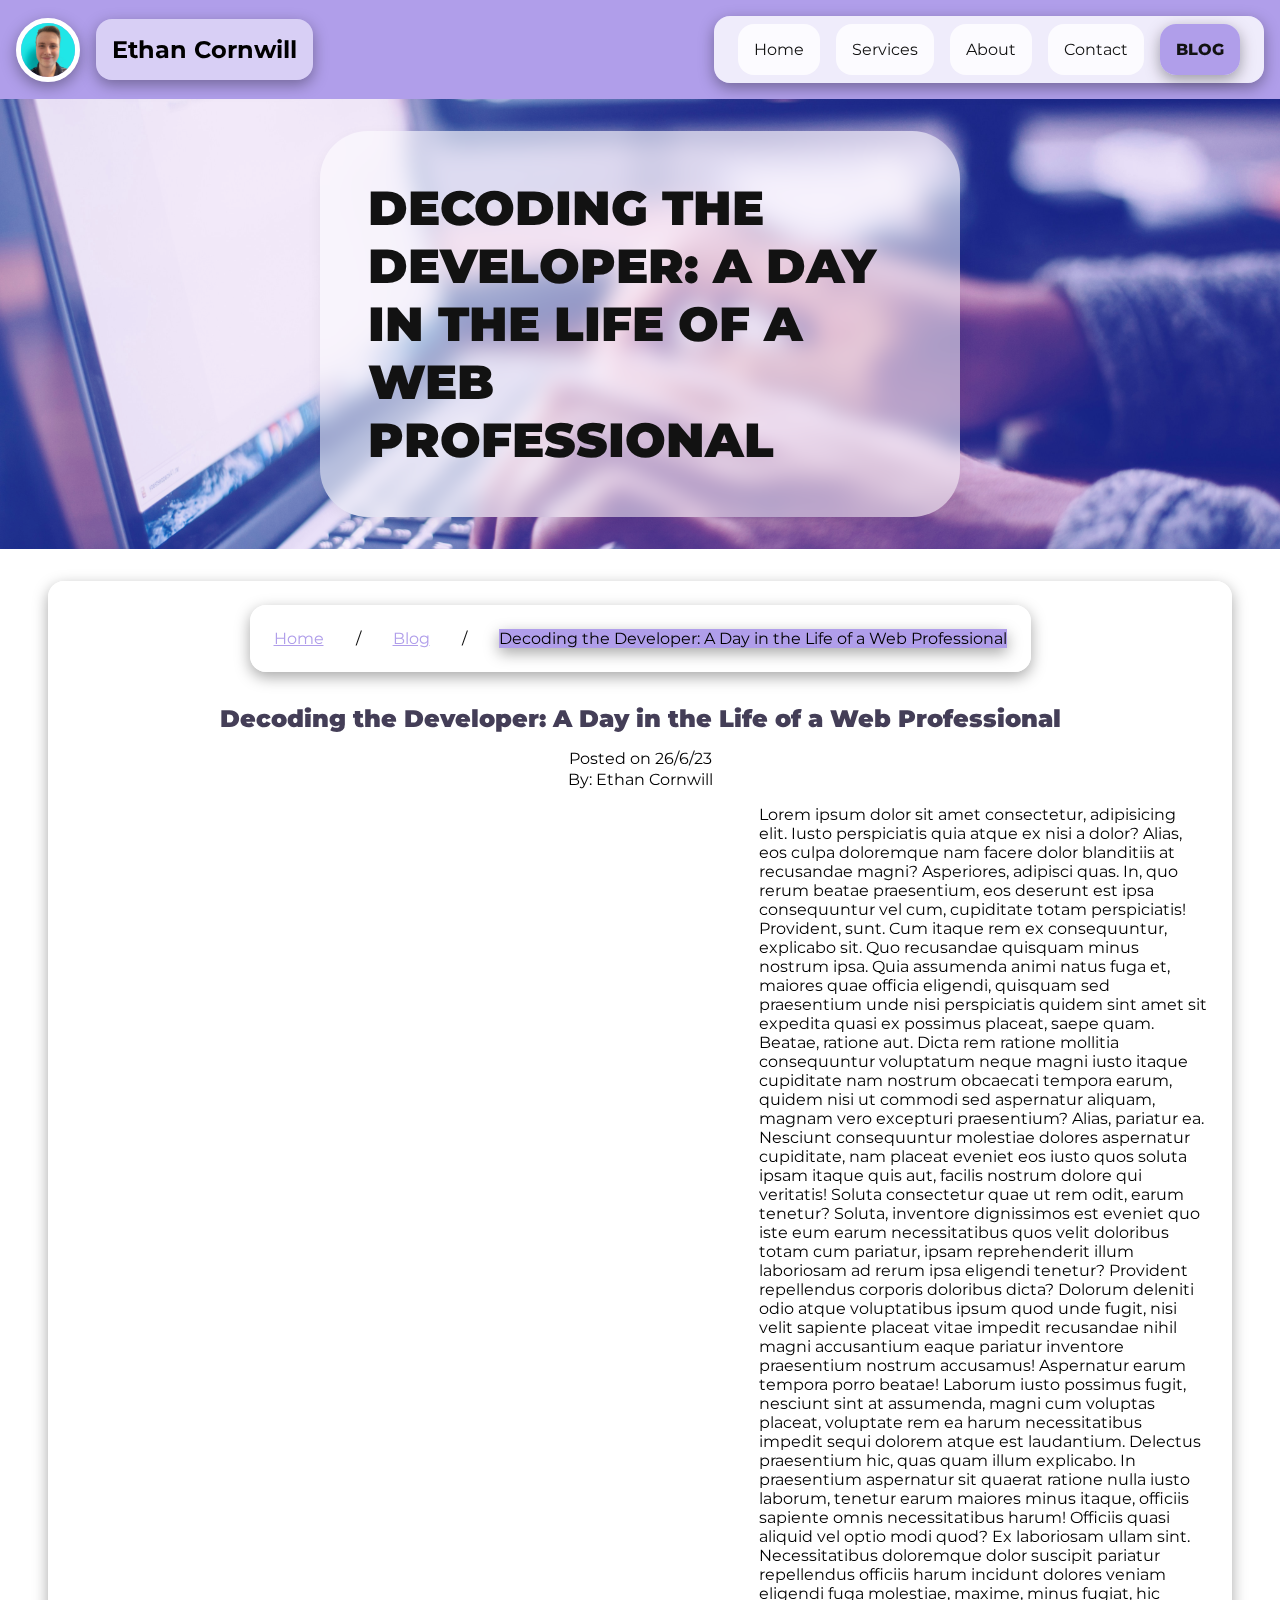
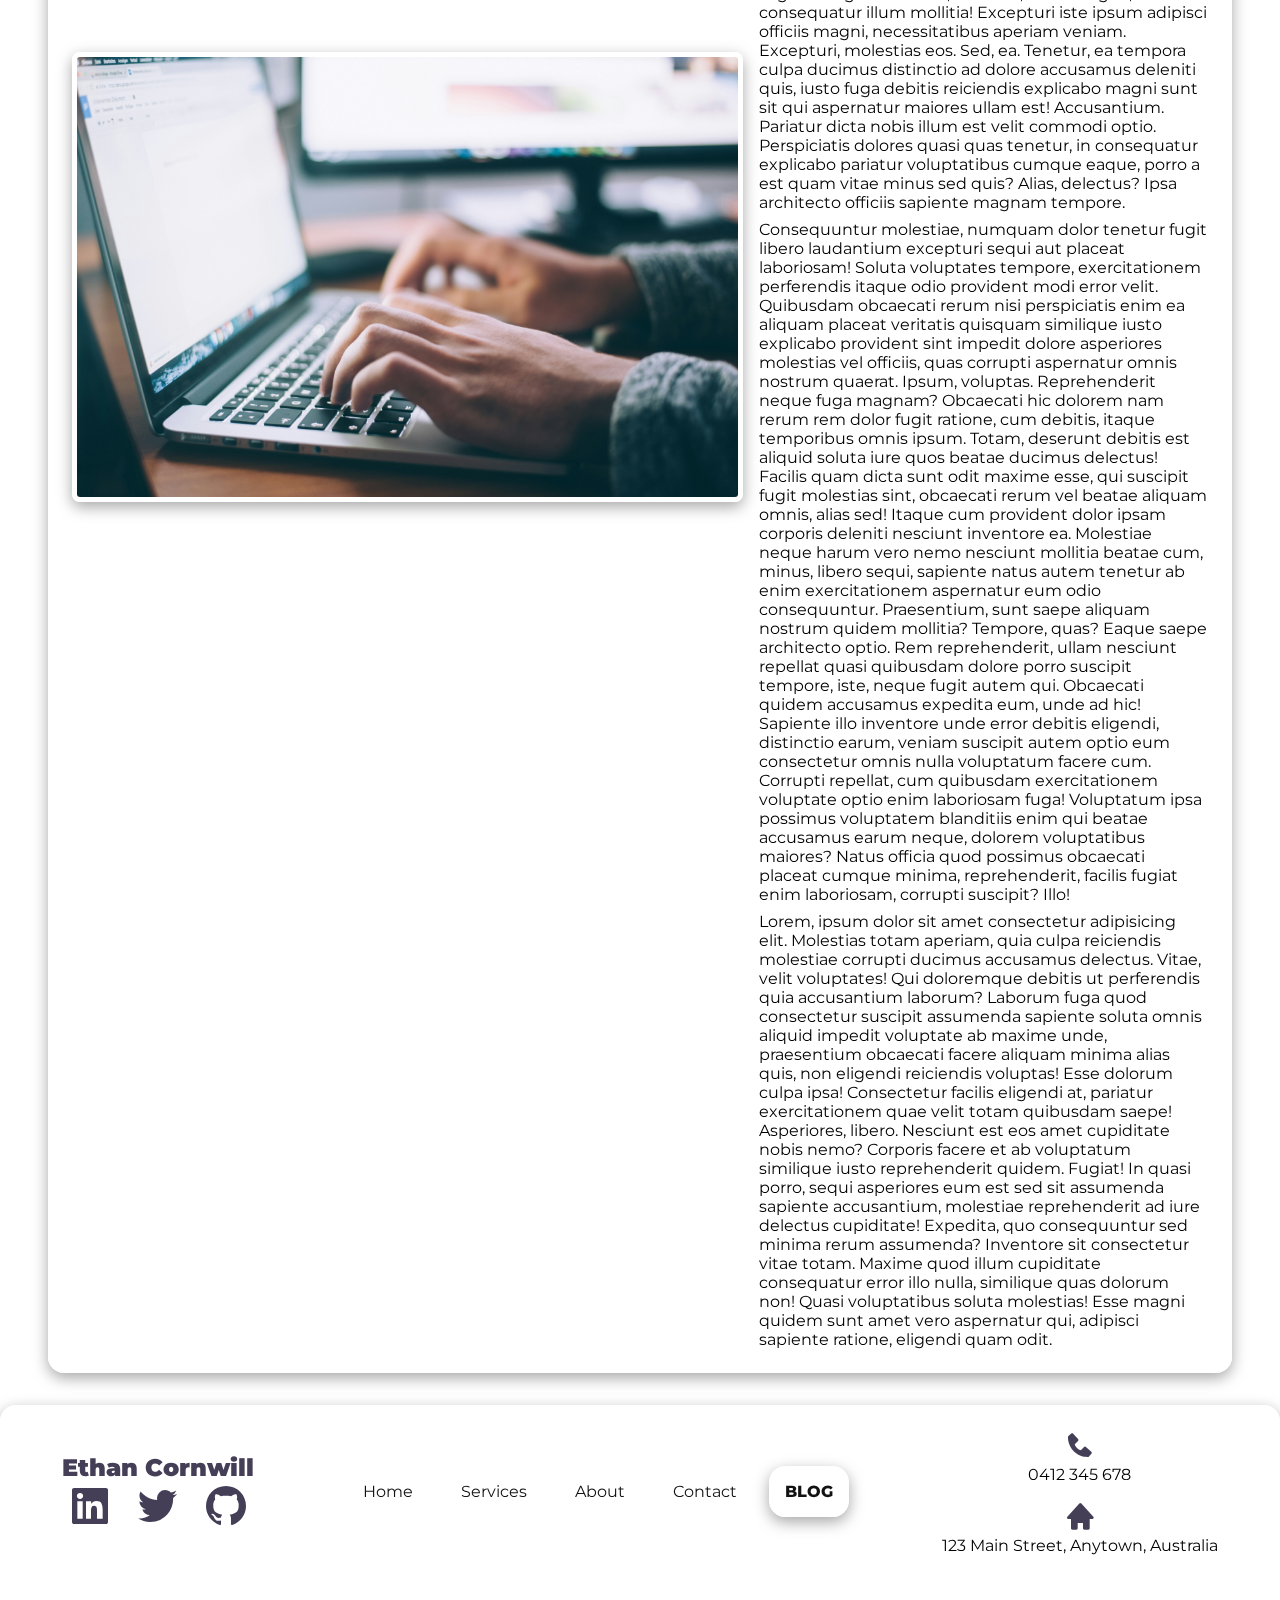
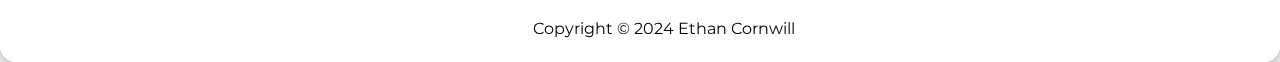
<file: src/pages/blog/22-6-23.html>
<!DOCTYPE html>
<html lang="en">
  <head>
    <meta charset="UTF-8" />
    <meta name="viewport" content="width=device-width, initial-scale=1.0" />
    <title>Decoding the Developer: A Day in the Life of a Web
      Professional - Ethan Cornwill</title>

    <link rel="apple-touch-icon" sizes="180x180" href="../../images/favicon/apple-touch-icon.png" />
    <link rel="icon" type="image/png" sizes="32x32" href="../../images/favicon/favicon-32x32.png" />
    <link rel="icon" type="image/png" sizes="16x16" href="../../images/favicon-16x16.png" />
    <link rel="manifest" href="../../site.webmanifest" />

    <link rel="stylesheet" href="../../css/main.css" />
    <link rel="stylesheet" href="../../css/blog-post.css" />
    <link
      href="https://unpkg.com/boxicons@2.1.4/css/boxicons.min.css"
      rel="stylesheet"
    />
    <style>
      body {
        --cover-photo: url("../images/blog/22-6-23.jpg");
      }
    </style>
  </head>
  <body>
    <header>
      <div class="logo-name">
        <img
          src="../../images/profile.jpg"
          alt="A photo of me!"
          class="nav-image panel-img"
        />
        <p class="name">Ethan Cornwill</p>
      </div>
      <i id="hamburger" class="bx bx-menu harmbuger"></i>
      <nav class="panel" id="nav-panel">
        <ul class="nav-list">
          <li class="nav-item">
            <a href="../index.html" class="nav-link">Home</a>
          </li>
          <li class="nav-item">
            <a href="./services.html" class="nav-link">Services</a>
          </li>
          <li class="nav-item">
            <a href="./about.html" class="nav-link">About</a>
          </li>
          <li class="nav-item">
            <a href="./contact.html" class="nav-link">Contact</a>
          </li>
          <li class="nav-item">
            <a href="./blog.html" class="nav-link active">Blog</a>
          </li>
        </ul>
      </nav>
    </header>
    <main>
      <div class="splash">
        <h1>Decoding the Developer: A Day in the Life of a Web Professional</h1>
      </div>
      <div class="panel">
        <div class="panel" id="breadcrumbs">
          <span><a href="../../index.html">Home</a></span> /
          <span><a href="../blog.html">Blog</a></span> /
          <span class="active"
            >Decoding the Developer: A Day in the Life of a Web
            Professional</span
          >
        </div>
        <article class="blog-post">
          <h2>
            Decoding the Developer: A Day in the Life of a Web Professional
          </h2>
          <p class="post-info">
            <span>Posted on 26/6/23</span><span>By: Ethan Cornwill</span>
          </p>
          <section class="blog-content">
            <img
              src="../../images/blog/22-6-23.jpg"
              alt="Blog image"
              class="post-image"
            />

            <section class="blog-text">
              <p>
                Lorem ipsum dolor sit amet consectetur, adipisicing elit. Iusto
                perspiciatis quia atque ex nisi a dolor? Alias, eos culpa
                doloremque nam facere dolor blanditiis at recusandae magni?
                Asperiores, adipisci quas. In, quo rerum beatae praesentium, eos
                deserunt est ipsa consequuntur vel cum, cupiditate totam
                perspiciatis! Provident, sunt. Cum itaque rem ex consequuntur,
                explicabo sit. Quo recusandae quisquam minus nostrum ipsa. Quia
                assumenda animi natus fuga et, maiores quae officia eligendi,
                quisquam sed praesentium unde nisi perspiciatis quidem sint amet
                sit expedita quasi ex possimus placeat, saepe quam. Beatae,
                ratione aut. Dicta rem ratione mollitia consequuntur voluptatum
                neque magni iusto itaque cupiditate nam nostrum obcaecati
                tempora earum, quidem nisi ut commodi sed aspernatur aliquam,
                magnam vero excepturi praesentium? Alias, pariatur ea. Nesciunt
                consequuntur molestiae dolores aspernatur cupiditate, nam
                placeat eveniet eos iusto quos soluta ipsam itaque quis aut,
                facilis nostrum dolore qui veritatis! Soluta consectetur quae ut
                rem odit, earum tenetur? Soluta, inventore dignissimos est
                eveniet quo iste eum earum necessitatibus quos velit doloribus
                totam cum pariatur, ipsam reprehenderit illum laboriosam ad
                rerum ipsa eligendi tenetur? Provident repellendus corporis
                doloribus dicta? Dolorum deleniti odio atque voluptatibus ipsum
                quod unde fugit, nisi velit sapiente placeat vitae impedit
                recusandae nihil magni accusantium eaque pariatur inventore
                praesentium nostrum accusamus! Aspernatur earum tempora porro
                beatae! Laborum iusto possimus fugit, nesciunt sint at
                assumenda, magni cum voluptas placeat, voluptate rem ea harum
                necessitatibus impedit sequi dolorem atque est laudantium.
                Delectus praesentium hic, quas quam illum explicabo. In
                praesentium aspernatur sit quaerat ratione nulla iusto laborum,
                tenetur earum maiores minus itaque, officiis sapiente omnis
                necessitatibus harum! Officiis quasi aliquid vel optio modi
                quod? Ex laboriosam ullam sint. Necessitatibus doloremque dolor
                suscipit pariatur repellendus officiis harum incidunt dolores
                veniam eligendi fuga molestiae, maxime, minus fugiat, hic
                consequatur illum mollitia! Excepturi iste ipsum adipisci
                officiis magni, necessitatibus aperiam veniam. Excepturi,
                molestias eos. Sed, ea. Tenetur, ea tempora culpa ducimus
                distinctio ad dolore accusamus deleniti quis, iusto fuga debitis
                reiciendis explicabo magni sunt sit qui aspernatur maiores ullam
                est! Accusantium. Pariatur dicta nobis illum est velit commodi
                optio. Perspiciatis dolores quasi quas tenetur, in consequatur
                explicabo pariatur voluptatibus cumque eaque, porro a est quam
                vitae minus sed quis? Alias, delectus? Ipsa architecto officiis
                sapiente magnam tempore.
              </p>

              <p>
                Consequuntur molestiae, numquam dolor tenetur fugit libero
                laudantium excepturi sequi aut placeat laboriosam! Soluta
                voluptates tempore, exercitationem perferendis itaque odio
                provident modi error velit. Quibusdam obcaecati rerum nisi
                perspiciatis enim ea aliquam placeat veritatis quisquam
                similique iusto explicabo provident sint impedit dolore
                asperiores molestias vel officiis, quas corrupti aspernatur
                omnis nostrum quaerat. Ipsum, voluptas. Reprehenderit neque fuga
                magnam? Obcaecati hic dolorem nam rerum rem dolor fugit ratione,
                cum debitis, itaque temporibus omnis ipsum. Totam, deserunt
                debitis est aliquid soluta iure quos beatae ducimus delectus!
                Facilis quam dicta sunt odit maxime esse, qui suscipit fugit
                molestias sint, obcaecati rerum vel beatae aliquam omnis, alias
                sed! Itaque cum provident dolor ipsam corporis deleniti nesciunt
                inventore ea. Molestiae neque harum vero nemo nesciunt mollitia
                beatae cum, minus, libero sequi, sapiente natus autem tenetur ab
                enim exercitationem aspernatur eum odio consequuntur.
                Praesentium, sunt saepe aliquam nostrum quidem mollitia?
                Tempore, quas? Eaque saepe architecto optio. Rem reprehenderit,
                ullam nesciunt repellat quasi quibusdam dolore porro suscipit
                tempore, iste, neque fugit autem qui. Obcaecati quidem accusamus
                expedita eum, unde ad hic! Sapiente illo inventore unde error
                debitis eligendi, distinctio earum, veniam suscipit autem optio
                eum consectetur omnis nulla voluptatum facere cum. Corrupti
                repellat, cum quibusdam exercitationem voluptate optio enim
                laboriosam fuga! Voluptatum ipsa possimus voluptatem blanditiis
                enim qui beatae accusamus earum neque, dolorem voluptatibus
                maiores? Natus officia quod possimus obcaecati placeat cumque
                minima, reprehenderit, facilis fugiat enim laboriosam, corrupti
                suscipit? Illo!
              </p>
              <p>
                Lorem, ipsum dolor sit amet consectetur adipisicing elit.
                Molestias totam aperiam, quia culpa reiciendis molestiae
                corrupti ducimus accusamus delectus. Vitae, velit voluptates!
                Qui doloremque debitis ut perferendis quia accusantium laborum?
                Laborum fuga quod consectetur suscipit assumenda sapiente soluta
                omnis aliquid impedit voluptate ab maxime unde, praesentium
                obcaecati facere aliquam minima alias quis, non eligendi
                reiciendis voluptas! Esse dolorum culpa ipsa! Consectetur
                facilis eligendi at, pariatur exercitationem quae velit totam
                quibusdam saepe! Asperiores, libero. Nesciunt est eos amet
                cupiditate nobis nemo? Corporis facere et ab voluptatum
                similique iusto reprehenderit quidem. Fugiat! In quasi porro,
                sequi asperiores eum est sed sit assumenda sapiente accusantium,
                molestiae reprehenderit ad iure delectus cupiditate! Expedita,
                quo consequuntur sed minima rerum assumenda? Inventore sit
                consectetur vitae totam. Maxime quod illum cupiditate
                consequatur error illo nulla, similique quas dolorum non! Quasi
                voluptatibus soluta molestias! Esse magni quidem sunt amet vero
                aspernatur qui, adipisci sapiente ratione, eligendi quam odit.
              </p>
            </section>
          </section>
        </article>
      </div>
    </main>

    <footer class="panel footer-links">
      <div>
        <h2>Ethan Cornwill</h2>
        <div class="footer-icons">
          <a href="https://linkedin.com/in/ethan-cornwill" target="_blank"
            ><i class="bx bxl-linkedin-square"></i
          ></a>
          <a href="https://x.com/melbPAT" target="_blank"
            ><i class="bx bxl-twitter"></i
          ></a>
          <a href="https://github.com/finneh4249" target="_blank"
            ><i class="bx bxl-github"></i
          ></a>
        </div>
      </div>

      <ul class="nav-list">
        <li><a href="../../index.html" class="nav-link">Home</a></li>
        <li><a href="../services.html" class="nav-link">Services</a></li>
        <li><a href="../about.html" class="nav-link">About</a></li>
        <li>
          <a href="../contact.html" class="nav-link">Contact</a>
        </li>
        <li><a href="../blog.html" class="nav-link active">Blog</a></li>
      </ul>

      <div class="info">
        <p><i class="bx bxs-phone"></i> 0412 345 678</p>
        <p><i class="bx bxs-home"></i> 123 Main Street, Anytown, Australia</p>
      </div>

      <p class="copy">Copyright &copy; 2024 Ethan Cornwill</p>
    </footer>
    <script type="module" src="../../js/main.js"></script>
    <script type="module" src="../../js/navbar.js"></script>
  </body>
</html>
</file>
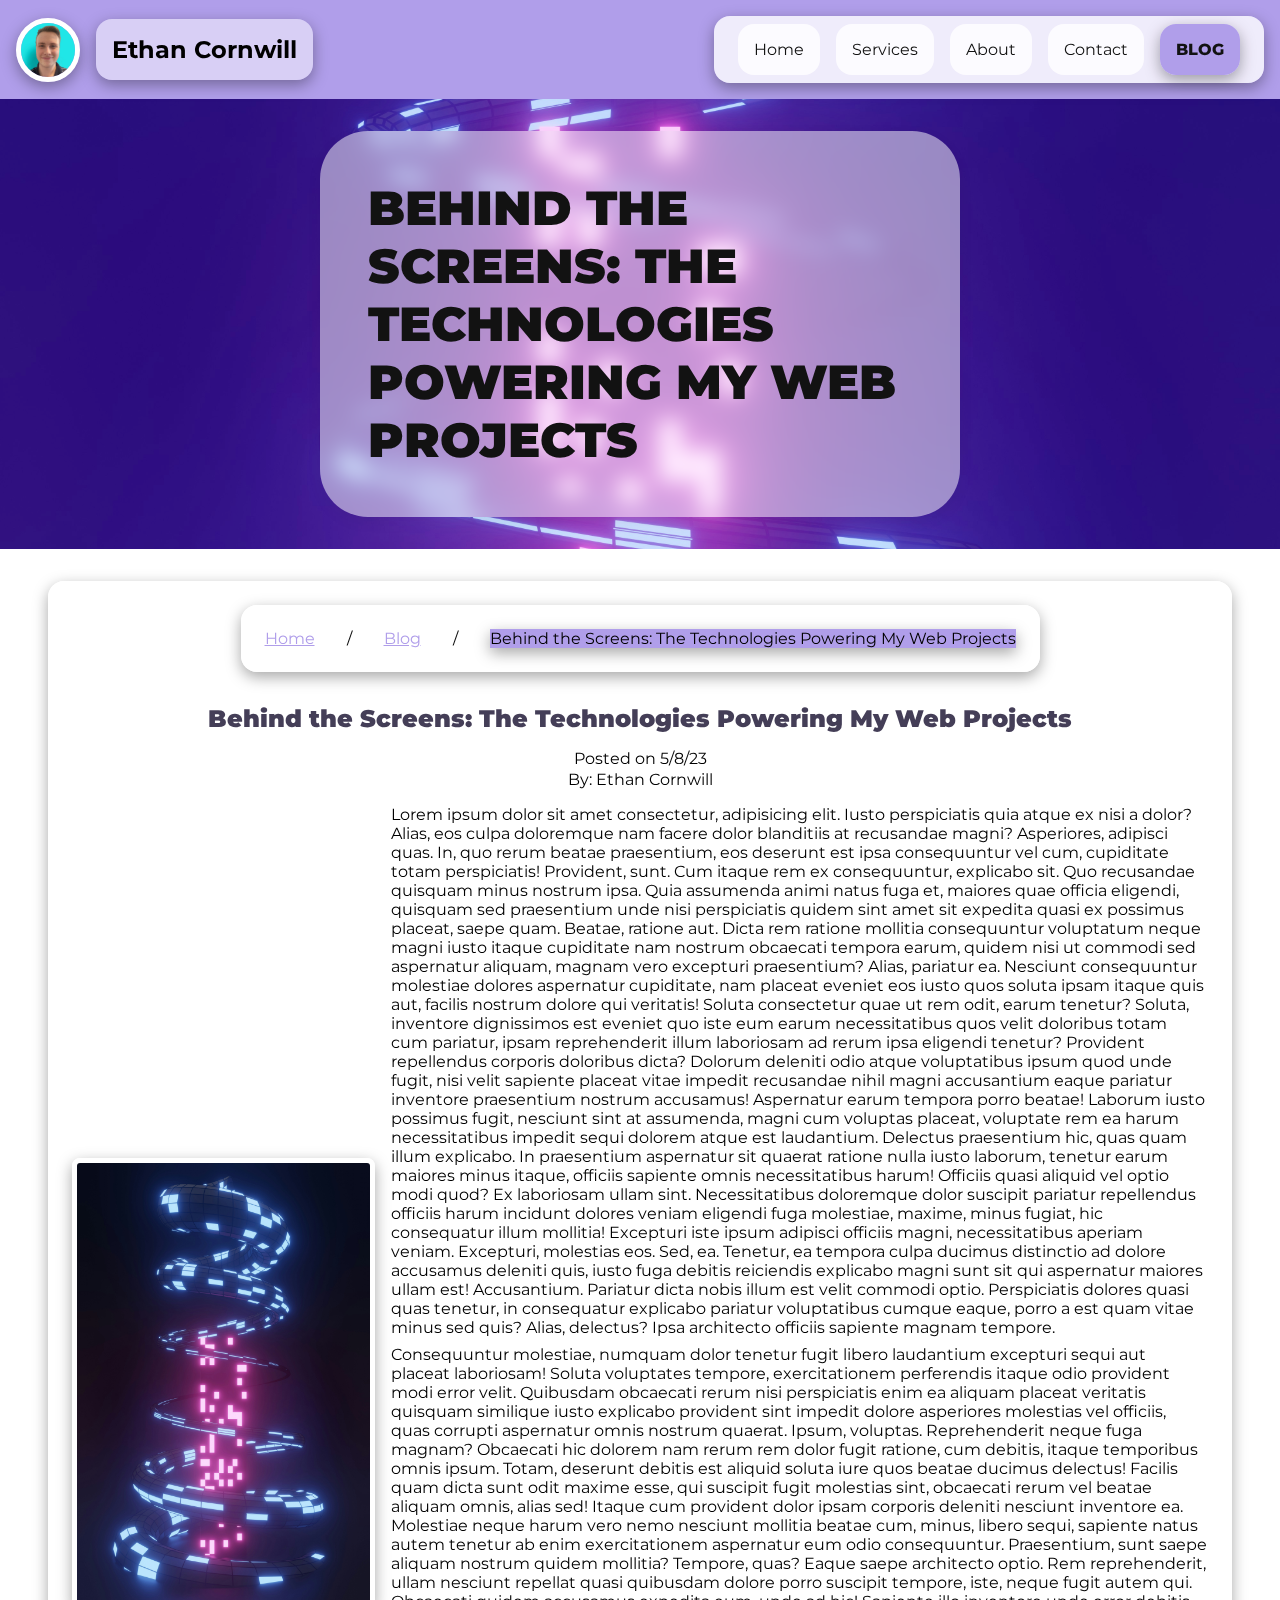
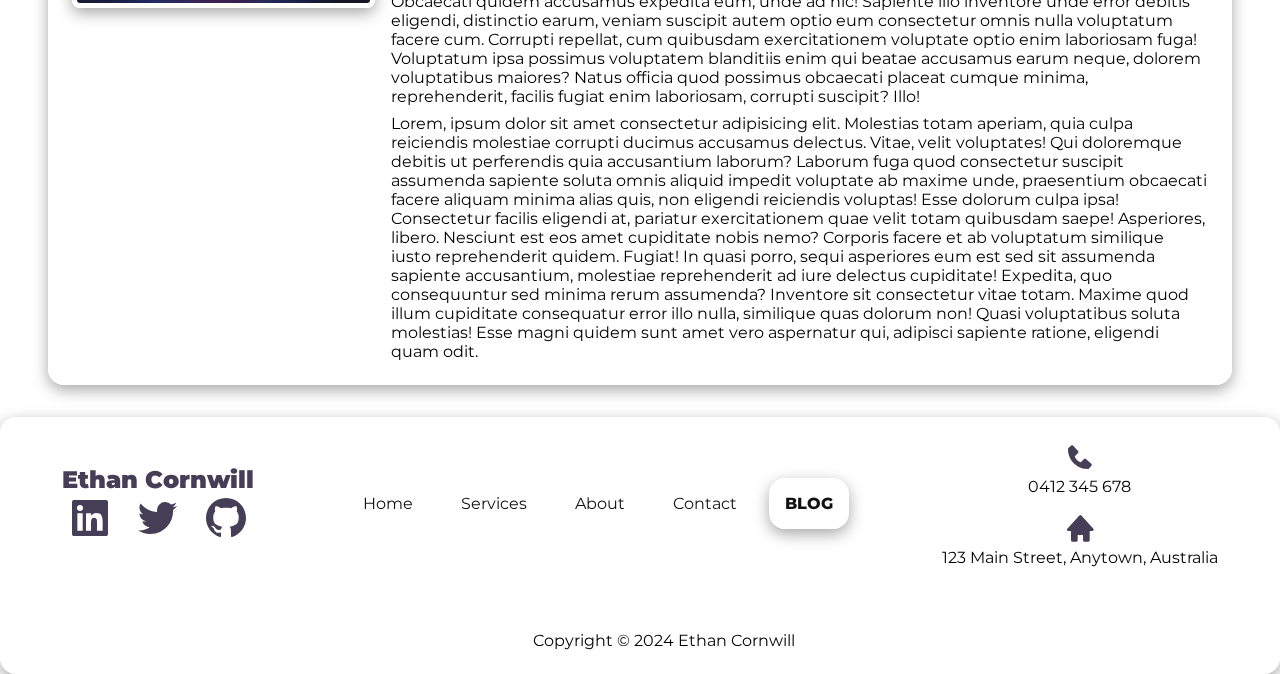
<file: src/pages/blog/5-8-23.html>
<!DOCTYPE html>
<html lang="en">
  <head>
    <meta charset="UTF-8" />
    <meta name="viewport" content="width=device-width, initial-scale=1.0" />
    <title>Behind the Screens: The Technologies Powering My Web Projects - Ethan Cornwill</title>

    <link rel="apple-touch-icon" sizes="180x180" href="../../images/favicon/apple-touch-icon.png" />
    <link rel="icon" type="image/png" sizes="32x32" href="../../images/favicon/favicon-32x32.png" />
    <link rel="icon" type="image/png" sizes="16x16" href="../../images/favicon-16x16.png" />
    <link rel="manifest" href="../../site.webmanifest" />

    <link rel="stylesheet" href="../../css/main.css" />
    <link rel="stylesheet" href="../../css/blog-post.css" />
    <link
      href="https://unpkg.com/boxicons@2.1.4/css/boxicons.min.css"
      rel="stylesheet"
    />
    <style>
      body {
        --cover-photo: url("../images/blog/5-8-23.jpg");
      }
    </style>
  </head>
  <body>
    <header>
      <div class="logo-name">
        <img
          src="../../images/profile.jpg"
          alt="A photo of me!"
          class="nav-image panel-img"
        />
        <p class="name">Ethan Cornwill</p>
      </div>
      <i id="hamburger" class="bx bx-menu harmbuger"></i>
      <nav class="panel" id="nav-panel">
        <ul class="nav-list">
          <li class="nav-item">
            <a href="../../index.html" class="nav-link">Home</a>
          </li>
          <li class="nav-item">
            <a href="../services.html" class="nav-link">Services</a>
          </li>
          <li class="nav-item">
            <a href="../about.html" class="nav-link">About</a>
          </li>
          <li class="nav-item">
            <a href="../contact.html" class="nav-link">Contact</a>
          </li>
          <li class="nav-item">
            <a href="../blog.html" class="nav-link active">Blog</a>
          </li>
        </ul>
      </nav>
    </header>
    <main>
      <div class="splash">
        <h1>Behind the Screens: The Technologies Powering My Web Projects</h1>
      </div>
      <div class="panel">
        <div class="panel" id="breadcrumbs">
          <span><a href="../../index.html">Home</a></span> /
          <span><a href="../blog.html">Blog</a></span> /
          <span class="active"
            >Behind the Screens: The Technologies Powering My Web Projects</span
          >
        </div>
        <article class="blog-post">
          <h2>Behind the Screens: The Technologies Powering My Web Projects</h2>
          <p class="post-info">
            <span>Posted on 5/8/23</span><span>By: Ethan Cornwill</span>
          </p>
          <section class="blog-content">
            <img
              src="../../images/blog/5-8-23.jpg"
              alt="Blog image"
              class="post-image"
            />

            <section class="blog-text">
              <p>
                Lorem ipsum dolor sit amet consectetur, adipisicing elit. Iusto
                perspiciatis quia atque ex nisi a dolor? Alias, eos culpa
                doloremque nam facere dolor blanditiis at recusandae magni?
                Asperiores, adipisci quas. In, quo rerum beatae praesentium, eos
                deserunt est ipsa consequuntur vel cum, cupiditate totam
                perspiciatis! Provident, sunt. Cum itaque rem ex consequuntur,
                explicabo sit. Quo recusandae quisquam minus nostrum ipsa. Quia
                assumenda animi natus fuga et, maiores quae officia eligendi,
                quisquam sed praesentium unde nisi perspiciatis quidem sint amet
                sit expedita quasi ex possimus placeat, saepe quam. Beatae,
                ratione aut. Dicta rem ratione mollitia consequuntur voluptatum
                neque magni iusto itaque cupiditate nam nostrum obcaecati
                tempora earum, quidem nisi ut commodi sed aspernatur aliquam,
                magnam vero excepturi praesentium? Alias, pariatur ea. Nesciunt
                consequuntur molestiae dolores aspernatur cupiditate, nam
                placeat eveniet eos iusto quos soluta ipsam itaque quis aut,
                facilis nostrum dolore qui veritatis! Soluta consectetur quae ut
                rem odit, earum tenetur? Soluta, inventore dignissimos est
                eveniet quo iste eum earum necessitatibus quos velit doloribus
                totam cum pariatur, ipsam reprehenderit illum laboriosam ad
                rerum ipsa eligendi tenetur? Provident repellendus corporis
                doloribus dicta? Dolorum deleniti odio atque voluptatibus ipsum
                quod unde fugit, nisi velit sapiente placeat vitae impedit
                recusandae nihil magni accusantium eaque pariatur inventore
                praesentium nostrum accusamus! Aspernatur earum tempora porro
                beatae! Laborum iusto possimus fugit, nesciunt sint at
                assumenda, magni cum voluptas placeat, voluptate rem ea harum
                necessitatibus impedit sequi dolorem atque est laudantium.
                Delectus praesentium hic, quas quam illum explicabo. In
                praesentium aspernatur sit quaerat ratione nulla iusto laborum,
                tenetur earum maiores minus itaque, officiis sapiente omnis
                necessitatibus harum! Officiis quasi aliquid vel optio modi
                quod? Ex laboriosam ullam sint. Necessitatibus doloremque dolor
                suscipit pariatur repellendus officiis harum incidunt dolores
                veniam eligendi fuga molestiae, maxime, minus fugiat, hic
                consequatur illum mollitia! Excepturi iste ipsum adipisci
                officiis magni, necessitatibus aperiam veniam. Excepturi,
                molestias eos. Sed, ea. Tenetur, ea tempora culpa ducimus
                distinctio ad dolore accusamus deleniti quis, iusto fuga debitis
                reiciendis explicabo magni sunt sit qui aspernatur maiores ullam
                est! Accusantium. Pariatur dicta nobis illum est velit commodi
                optio. Perspiciatis dolores quasi quas tenetur, in consequatur
                explicabo pariatur voluptatibus cumque eaque, porro a est quam
                vitae minus sed quis? Alias, delectus? Ipsa architecto officiis
                sapiente magnam tempore.
              </p>

              <p>
                Consequuntur molestiae, numquam dolor tenetur fugit libero
                laudantium excepturi sequi aut placeat laboriosam! Soluta
                voluptates tempore, exercitationem perferendis itaque odio
                provident modi error velit. Quibusdam obcaecati rerum nisi
                perspiciatis enim ea aliquam placeat veritatis quisquam
                similique iusto explicabo provident sint impedit dolore
                asperiores molestias vel officiis, quas corrupti aspernatur
                omnis nostrum quaerat. Ipsum, voluptas. Reprehenderit neque fuga
                magnam? Obcaecati hic dolorem nam rerum rem dolor fugit ratione,
                cum debitis, itaque temporibus omnis ipsum. Totam, deserunt
                debitis est aliquid soluta iure quos beatae ducimus delectus!
                Facilis quam dicta sunt odit maxime esse, qui suscipit fugit
                molestias sint, obcaecati rerum vel beatae aliquam omnis, alias
                sed! Itaque cum provident dolor ipsam corporis deleniti nesciunt
                inventore ea. Molestiae neque harum vero nemo nesciunt mollitia
                beatae cum, minus, libero sequi, sapiente natus autem tenetur ab
                enim exercitationem aspernatur eum odio consequuntur.
                Praesentium, sunt saepe aliquam nostrum quidem mollitia?
                Tempore, quas? Eaque saepe architecto optio. Rem reprehenderit,
                ullam nesciunt repellat quasi quibusdam dolore porro suscipit
                tempore, iste, neque fugit autem qui. Obcaecati quidem accusamus
                expedita eum, unde ad hic! Sapiente illo inventore unde error
                debitis eligendi, distinctio earum, veniam suscipit autem optio
                eum consectetur omnis nulla voluptatum facere cum. Corrupti
                repellat, cum quibusdam exercitationem voluptate optio enim
                laboriosam fuga! Voluptatum ipsa possimus voluptatem blanditiis
                enim qui beatae accusamus earum neque, dolorem voluptatibus
                maiores? Natus officia quod possimus obcaecati placeat cumque
                minima, reprehenderit, facilis fugiat enim laboriosam, corrupti
                suscipit? Illo!
              </p>
              <p>
                Lorem, ipsum dolor sit amet consectetur adipisicing elit.
                Molestias totam aperiam, quia culpa reiciendis molestiae
                corrupti ducimus accusamus delectus. Vitae, velit voluptates!
                Qui doloremque debitis ut perferendis quia accusantium laborum?
                Laborum fuga quod consectetur suscipit assumenda sapiente soluta
                omnis aliquid impedit voluptate ab maxime unde, praesentium
                obcaecati facere aliquam minima alias quis, non eligendi
                reiciendis voluptas! Esse dolorum culpa ipsa! Consectetur
                facilis eligendi at, pariatur exercitationem quae velit totam
                quibusdam saepe! Asperiores, libero. Nesciunt est eos amet
                cupiditate nobis nemo? Corporis facere et ab voluptatum
                similique iusto reprehenderit quidem. Fugiat! In quasi porro,
                sequi asperiores eum est sed sit assumenda sapiente accusantium,
                molestiae reprehenderit ad iure delectus cupiditate! Expedita,
                quo consequuntur sed minima rerum assumenda? Inventore sit
                consectetur vitae totam. Maxime quod illum cupiditate
                consequatur error illo nulla, similique quas dolorum non! Quasi
                voluptatibus soluta molestias! Esse magni quidem sunt amet vero
                aspernatur qui, adipisci sapiente ratione, eligendi quam odit.
              </p>
            </section>
          </section>          
        </article>
      </div>
    </main>

    <footer class="panel footer-links">
      <div>
        <h2>Ethan Cornwill</h2>
        <div class="footer-icons">
          <a href="https://linkedin.com/in/ethan-cornwill" target="_blank"
            ><i class="bx bxl-linkedin-square"></i
          ></a>
          <a href="https://x.com/melbPAT" target="_blank"
            ><i class="bx bxl-twitter"></i
          ></a>
          <a href="https://github.com/finneh4249" target="_blank"
            ><i class="bx bxl-github"></i
          ></a>
        </div>
      </div>

      <ul class="nav-list">
        <li><a href="../../index.html" class="nav-link">Home</a></li>
        <li><a href="../services.html" class="nav-link">Services</a></li>
        <li><a href="../about.html" class="nav-link">About</a></li>
        <li>
          <a href="../contact.html" class="nav-link">Contact</a>
        </li>
        <li><a href="../blog.html" class="nav-link active">Blog</a></li>
      </ul>

      <div class="info">
        <p><i class="bx bxs-phone"></i> 0412 345 678</p>
        <p><i class="bx bxs-home"></i> 123 Main Street, Anytown, Australia</p>
      </div>

      <p class="copy">Copyright &copy; 2024 Ethan Cornwill</p>
    </footer>
    <script type="module" src="../../js/main.js"></script>
    <script type="module" src="../../js/navbar.js"></script>
  </body>
</html>
</file>
<file: src/css/main.css>
@import url("https://fonts.googleapis.com/css2?family=Montserrat:ital,wght@0,100..900;1,100..900&display=swap");

:root {
  --primary: #b09eea;
  --secondary: #8a7cb6;
  --panel: rgba(255, 255, 255, 0.8);
  --text-dark: #121212;
  --text-light: #f5f5f5;
  --background: #d9d9d9;
  --tertiary: #443e57;
}

* {
  box-sizing: border-box;
  margin: 0;
  padding: 0;
  font-family: "Montserrat", sans-serif;
  font-optical-sizing: auto;
  font-style: normal;
}

main {
  height: auto;
}

/* Header component */
header {
  display: flex;
  justify-content: space-between;
  gap: 1rem;
  text-align: center;
  padding: 1rem;
  background-color: var(--primary);
  box-shadow: rgba(0, 0, 0, 0.35) 0px 5px 15px;
  z-index: 3;
}

main h1 {
  font-weight: 900;
  font-size: 3rem;
  text-transform: uppercase;
  color: var(--text-dark);
  padding: 3rem;
  background-color: rgba(255, 255, 255, 0.5);
  border-radius: 3rem;
  box-shadow: rgba(0, 0, 0, 0.05) 0px 5px 15px;
  backdrop-filter: blur(10px);
}
footer {
  margin-top: 2rem;
}

a {
  color: var(--primary);
}

/* Panel component */
.panel {
  background-color: var(--panel);
  flex-direction: column;
  max-width: 100vw;
  display: flex;
  align-items: center;
  justify-content: center;
  padding: 1.5rem;
  border-radius: 1rem;
  backdrop-filter: blur(5px);
  box-shadow: rgba(0, 0, 0, 0.35) 0px 5px 15px;
}

.panel-img {
  border-radius: 50%;
  box-shadow: rgba(0, 0, 0, 0.35) 0px 5px 15px;
  border: 5px solid white;
}

/* Navbar component */

.logo-name {
  display: flex;
  align-items: center;
  gap: 1rem;
  justify-content: flex-start;
}
.nav-image {
  max-height: 4rem;
}

#nav-panel {
  display: flex;
  flex-direction: column;
  align-items: center;
  justify-content: center;
  gap: 3rem;
}

.name {
  font-size: 1.5rem;
  font-weight: 700;
  padding: 1rem;
  background-color: rgba(255, 255, 255, 0.5);
  border-radius: 1rem;
  box-shadow: rgba(0, 0, 0, 0.35) 0px 5px 15px;
  backdrop-filter: blur(5px);
}

.nav-list {
  display: flex;
  flex-direction: column;
  align-items: center;
  flex-wrap: wrap;
  justify-content: space-around;
  list-style: none;
  gap: 2.5rem;
  padding-inline-start: 0 !important;
}

.nav-link {
  text-decoration: none;
  color: var(--text-dark);
  background-color: var(--panel);
  padding: 1rem;
  border-radius: 1rem;
  transition: all 0.3s ease-in-out;
}

#hamburger {
  display: none;
}

a i {
  transition: all 0.3s ease-in-out;
}

nav a:hover {
  background-color: var(--tertiary);
  color: var(--text-light);
  box-shadow: rgba(0, 0, 0, 0.35) 0px 5px 15px;
  font-weight: 800;
}
.social-icons a:hover i {
  color: var(--primary);
  font-weight: 800;
  text-transform: uppercase;
  font-size: 5rem;
}

li .active{
    text-transform: uppercase;
    font-weight: 800;
}

.active {
  background-color: var(--primary);
  box-shadow: rgba(0, 0, 0, 0.35) 0px 5px 15px;

}

/* Footer Component */

.footer-links {
  display: flex;
  flex-direction: column;
  align-items: center;
  justify-content: center;
  text-align: center;
  gap: 1rem;
}

.footer-icons {
  display: flex;
  gap: 1rem;
  justify-content: space-evenly;
  flex-wrap: wrap;
}

.footer-icons a:hover i {
  color: var(--primary);
  font-size: 5rem;
  font-weight: 800;
  text-transform: uppercase;
}
#nav-panel {
  max-width: 25%;
}

i {
  color: var(--tertiary);
  font-size: 3rem;
}

/* Button Component */

.btn {
  text-align: center;
  text-decoration: none;
  padding: 1rem;
  background-color: var(--primary);
  border: none;
  border-radius: 0.5rem;
  font-size: 1.25rem;
  color: var(--text-dark);
  transition: all 0.3s ease-in-out;
  box-shadow: rgba(0, 0, 0, 0.5) 0px 5px 15px;
}

.btn:hover {
  background-color: var(--tertiary);
  padding: 1.25rem;
  color: var(--text-light);
  cursor: pointer;
  font-weight: 900;
  box-shadow: 0px 5px 25px 10px rgba(0, 0, 0, 0.5);
}

footer a {
  color: var(--tertiary);
}

.mx-1 {
  margin-left: 1rem !important;
  margin-right: 1rem !important;
}

.info {
  display: flex;
  flex-direction: column;
  gap: 1rem;
}

.info p {
  display: flex;
  flex-direction: column;
  gap: 0.25rem;
  align-items: center;
  justify-content: center;
}

.info i {
  font-size: 2rem;
}
.mobile-name {
  display: none;
}

footer .nav-link {
    background:
            linear-gradient(
                    to right,
                    rgb(255, 255, 255),
                    rgb(255, 255, 255)
            ),
            linear-gradient(
                    to right,
                    rgb(99, 0, 238),
                    rgb(99, 0, 238),
                    rgb(99, 0, 238)
            );
    background-size: 100% 3px, 0 3px;
    background-position: 100% 100%, 0 100%;
    background-repeat: no-repeat;
    transition: background-size 400ms;
}

footer .nav-link:hover {
    background-size: 0 3px, 100% 3px;
}


@media screen and (max-width: 768px) {
  header {
    height: 6rem;
  }
  .logo-name {
    position: fixed;
    left: 5%;
    top: 1.5rem;
    z-index: 99;
  }
  #nav-panel {
    position: fixed;
    left: 125%;
    top: 8rem;
    transition: 0.3s ease-in-out;
    z-index: 99;
  }
  #nav-panel::before {
    content: "Ethan Cornwill";
  }

  #nav-panel.active {
    left: 70%;
  }

  #hamburger.active {
    transform: rotate(90deg);
  }

  #hamburger {
    background-color: var(--primary);
    box-shadow: rgba(0, 0, 0, 0.35) 0px 5px 15px;
    position: fixed;
    left: 85%;
    top: 2rem;
    display: block;
    cursor: pointer;
    z-index: 99;
    border-radius: 50%;
    transition: all 0.3s ease-in-out;
  }
  .mobile-name {
    display: block;
  }
}

@media screen and (min-width: 768px) and (max-width: 1040px) {
  .nav-list {
    flex-direction: column;
    gap: 3rem;
  }

  header {
    height: 6rem;
  }

  .footer-links {
    display: flex;
    flex-direction: row;
    justify-content: space-around;
    gap: 1rem;
    flex-basis: 50%;
    flex-wrap: wrap;
  }

  .copy {
    margin: 3rem 0 0 3rem;
    flex-grow: 1;
    flex-basis: 100%;
  }

  .logo-name {
    position: fixed;
    left: 5%;
    top: 1.5rem;
    z-index: 99;
  }
  #nav-panel {
    position: fixed;
    left: 125%;
    top: 8rem;
    transition: 0.3s ease-in-out;
    z-index: 2;
    height: 45dvh;
  }

  #nav-panel.active {
    left: 75%;
  }

  #hamburger.active {
    transform: rotate(90deg);
  }

  #hamburger {
    background-color: var(--primary);
    box-shadow: rgba(0, 0, 0, 0.35) 0px 5px 15px;
    position: fixed;
    left: 85%;
    top: 2rem;
    display: block;
    cursor: pointer;
    z-index: 99;
    border-radius: 50%;
    transition: all 0.3s ease-in-out;
  }
}

@media screen and (min-width: 1040px) {
  #nav-panel {
    max-width: 100vw;
  }

  .nav-list {
    flex-direction: row;
    gap: 1rem;
  }

  .footer-links {
    display: flex;
    flex-direction: row;
    justify-content: space-around;
    gap: 1rem;
    flex-basis: 50%;
    flex-wrap: wrap;
  }

  .copy {
    margin: 3rem 0 0 3rem;
    flex-grow: 1;
    flex-basis: 100%;
  }
}
</file>
<file: src/css/index.css>
/* 
 * The main component of the page
 */
main {
  display: grid;
  grid-template-columns: repeat(12, 1fr);
  grid-template-rows: repeat(12, 1fr);
}

/* 
 * The splash image component
 */
.splash {
  background-image: url("../images/cover-photo.jpg");
  background-size: cover;
  background-position: center;
  background-color: var(--secondary);
  background-blend-mode: overlay;
  grid-column: 1/13;
  grid-row: 1/6;
  display: flex;
  align-items: center;
  justify-content: flex-start;
  gap: 1rem;
  flex-direction: column;
  padding-top: 1rem;
}

/* 
 * The panel component containing the content of the page
*/
.panel-img {
  max-width: 30dvw;
  z-index: 3;
}

/* 
 * The panel component containing the content of the page
*/
main .panel {
  display: flex;
  flex-direction: column;
  gap: 2rem;
  grid-column: 2/12;
  grid-row: 5/12;
  align-items: flex-start;
  margin-top: 5rem;
}
.blurb {
  display: flex;
  flex-wrap: wrap;
  gap: 1rem;
  margin-top: 1rem;
}

/* 
 * The social media icons
*/
.social-icons {
  display: flex;
  gap: 1rem;
  justify-content: space-evenly;
  flex-wrap: wrap;
  width: 100%;
  height: 5rem;
}

/* 
 * The panel section
*/
.panel section {
  width: 100%;
}
.info-section {
  display: flex;
  flex-direction: column;
  gap: 0.5rem;
}
#cta {
  display: flex;
  flex-direction: column;
  gap: 1rem;
  align-items: center;
  justify-content: center;
}

h2 {
  font-weight: 900;
  color: var(--tertiary);
  text-transform: uppercase;
}

@media screen and (min-width: 768px) {
  .panel-img {
    max-width: 20dvw;
  }
  .splash {
    justify-content: center;
    flex-direction: row;
    gap: 4rem;
    padding-top: 0;
  }
}
</file>
<file: src/css/about.css>
/*
 * About page styles
 */
body {
  min-height: 100dvh;
}
main {
  height: 100%;
}
/* Grid container for the whole page */
.container {
  display: grid;
  grid-template-columns: repeat(12, 1fr);
  grid-template-rows: repeat(12, 1fr);
}

/* Splash section in the top left of the page */
.splash {
  background-image: url("../images/splash.jpg");
  background-size: cover;
  background-position: center;
  background-blend-mode: overlay;
  background-color: var(--secondary);
  grid-column: 1/-1;
  grid-row: 1/5;
  display: flex;
  align-items: center;
  justify-content: center;
  max-height: 65dvh;
}

/* H1 heading in the splash section */
main h1 {
  font-weight: 900;
  font-size: 3rem;
  color: var(--text-dark);
}

/* Panel section containing the content of the page */
.container .panel {
  display: flex;
  flex-direction: column;
  gap: 2rem;
  grid-column: 2/12;
  grid-row: 4/-1;
}

/* Section containing the content of the page */
section {
  display: flex;
  flex-direction: column;
  gap: 0.5rem;
}

/* H2 heading in the section */
section h2 {
  font-weight: 900;
  color: var(--tertiary);
}

.panel section:nth-of-type(4){
    text-align: center;
}

.work-list {
  display: flex;
  flex-direction: column;
  gap: 1rem;
  list-style: none;
}
.social-icons{
    display:flex;
    align-items: center;
    justify-content: space-around;
    gap: 1rem;
    width: 100%;
    height: 5rem;
}
</file>
<file: src/css/contact.css>
/*
 * The main component of the contact page
 */
main {
  display: grid;
  grid-template-columns: repeat(12, 1fr);
  grid-template-rows: repeat(12, 1fr);
}

/*
 * The splash image component
 */
.splash {
  background-image: var(--cover-photo);
  background-size: cover;
  background-position: center;
  background-color: var(--secondary);
  background-blend-mode: overlay;
  grid-column: 1/13;
  grid-row: 1/6;
  display: flex;
  align-items: center;
  justify-content: center;
  max-height: 50dvh;
}

/*
 * The main heading in the splash component
 */
main h1 {
  font-weight: 900;
  font-size: 3rem;
  color: var(--text-dark);
}
/*
 * The panel component containing the content of the contact page
 */
main .panel {
  display: flex;
  flex-direction: column;
  gap: 2rem;
  grid-column: 2/12;
  grid-row: 5/12;
}
/*
 * The section component containing the content of the contact page
 */
section {
  display: flex;
  flex-direction: column;
  gap: 0.5rem;
}

/*
 * The form component containing the contact form
 */
form {
  display: flex;
  flex-direction: column;
  gap: 1rem;
}

/*
 * The form element component containing a single form element
 */
.form-element {
  display: flex;
  flex-direction: column;
  margin-bottom: 2rem;
  width: 100%;
}
.form-element label {
  font-size: 1.25rem;
  margin-bottom: 1rem;
}
.form-input {
  border: 1px solid var(--tertiary);
  outline: none;
  border-radius: 0.3rem;
  font-size: 1rem;
  width: 50dvw;
  transition: all 0.3s ease-in-out;
}
.form-input:focus {
  border: 2px solid var(--primary);
  box-shadow: rgba(0, 0, 0, 0.1) 0px 5px 15px;
}

/*
 * The form input component
 */
.form-input:not(.form-textarea) {
  height: 2rem;
}
.form-textarea {
  resize: none;
  height: 6rem;
}

/*
 * Media query for the form element component
 */
@media screen and (min-width: 768px) {
  .form-element {
    flex-direction: row;
    justify-content: space-around;
    gap: 1rem;
  }
}
</file>
<file: src/css/services.css>
/* Grid container for the whole page */
.container {
  display: grid;
  grid-template-columns: repeat(12, 1fr);
  grid-template-rows: repeat(12, 1fr);
  height: auto;
}

/* Set the height of the article component to 100% */
article {
  height: 100%;
}

/* The splash image component */
.splash {
  background-image: var(--cover-photo);
  background-size: cover;
  background-position: center;
  background-color: var(--secondary);
  background-blend-mode: overlay;
  grid-column: 1/13;
  grid-row: 1/6;
  display: flex;
  align-items: center;
  justify-content: center;
  max-height: 50dvh;
}

/* The main heading in the splash component */
.page-head {
  justify-content: center !important;
}
/* The main heading in the page */
.container h1 {
  font-weight: 900;
  font-size: 3rem;
  color: var(--text-dark);
  margin-top: 2rem;
  margin-bottom: 4rem;
}
/* The panel component containing the content of the page */
.container .panel {
  display: flex;
  flex-direction: column;
  gap: 2rem;
  grid-column: 2/12;
  grid-row: 5/12;
}
/* The section component containing the content of the page */
section {
  display: flex;
  flex-direction: column;
  gap: 0.5rem;
}

/* The services component containing the services of the page */
.services {
  display: grid;
  grid-template-columns: 1fr;
  gap: 1rem;
  margin: 1rem;
  flex-wrap: wrap;
  height: auto;
}

/* The panel component in the services component */
.services .panel {
  justify-content: flex-start;
  gap: 1rem;
}
/* The image component in the panel component */
.panel img {
  border-radius: 1rem;
  box-shadow: 0px 5px 15px 0px rgba(0, 0, 0, 0.5);
}

/* The image component in the services component */
.services-image {
  max-width: 100%;
}

/* The h3 heading component in the panel component */
.panel h3 {
  font-weight: 900;
  color: var(--tertiary);
}

/* Media query for the services component at 768px */
@media screen and (min-width: 768px) {
  .blog {
    justify-content: flex-start;
  }
  .services {
    grid-template-columns: repeat(2, 1fr);
  }
}

/* Media query for the services component at 1040px */
@media screen and (min-width: 1040px) {
  .services {
    grid-template-columns: repeat(3, 1fr);
  }
}
</file>
<file: src/css/blog-post.css>
/* The main component of the blog post page. It contains the title image, heading, and blog content. */
main {
  display: flex;
  flex-direction: column;
  gap: 2rem;
}

/* The title image of the blog post. It is a background image with the heading and description placed on top of it. */
.splash {
  background-image: var(--cover-photo);
  background-size: cover;
  background-position: center;
  background-color: var(--secondary);
  background-blend-mode: overlay;
  display: flex;
  align-items: center;
  justify-content: center;
  min-height: 50dvh;
  padding-bottom: 1rem;
}

/* The heading component of the blog post page. It contains the title and date of the blog post. */
main h1 {
  margin-top: 1rem;
  width: 75dvw;
}

/* The panel component of the blog post page. It contains the blog content. */
main .panel {
  display: flex;
  flex-direction: column;
  gap: 2rem;
  margin-left: 3rem;
  margin-right: 3rem;
}

/* The section component of the blog post page. It contains the blog content. */
section {
  display: flex;
  flex-direction: column;
  gap: 0.5rem;
}

/* The heading component of the blog post page. It contains the title and date of the blog post. */
.panel h2 {
  font-weight: 900;
  color: var(--tertiary);
}

/* The breadcrumb component of the blog post page. It contains the links to the homepage and the category of the blog post. */
#breadcrumbs {
  display: flex;
  flex-direction: row;
}

/* The blog post component of the blog post page. It contains the blog content. */
.blog-post {
  display: flex;
  flex-direction: column;
  gap: 1rem;
  align-items: center;
  justify-content: center;
}

/* The post info component of the blog post page. It contains the post date and category. */
.post-info {
  display: flex;
  flex-direction: column;
  gap: 0.1rem;
  align-items: center;
}

/* The post image component of the blog post page. It contains the post image. */
.post-image {
  width: 75dvw;
  height: 50dvh;
  border-radius: 0.5rem;
  border: 5px solid white;
  box-shadow: rgba(0, 0, 0, 0.35) 0px 5px 15px;
  object-fit: cover;
}

/* The blog content component of the blog post page. It contains the blog content. */
.blog-content {
  display: flex;
  flex-direction: column;
  gap: 1rem;
  align-items: center;
}

@media screen and (min-width: 1200px) {
  main h1 {
    width: 50dvw;
  }
  .blog-content {
    flex-direction: row;
  }
}
</file>
